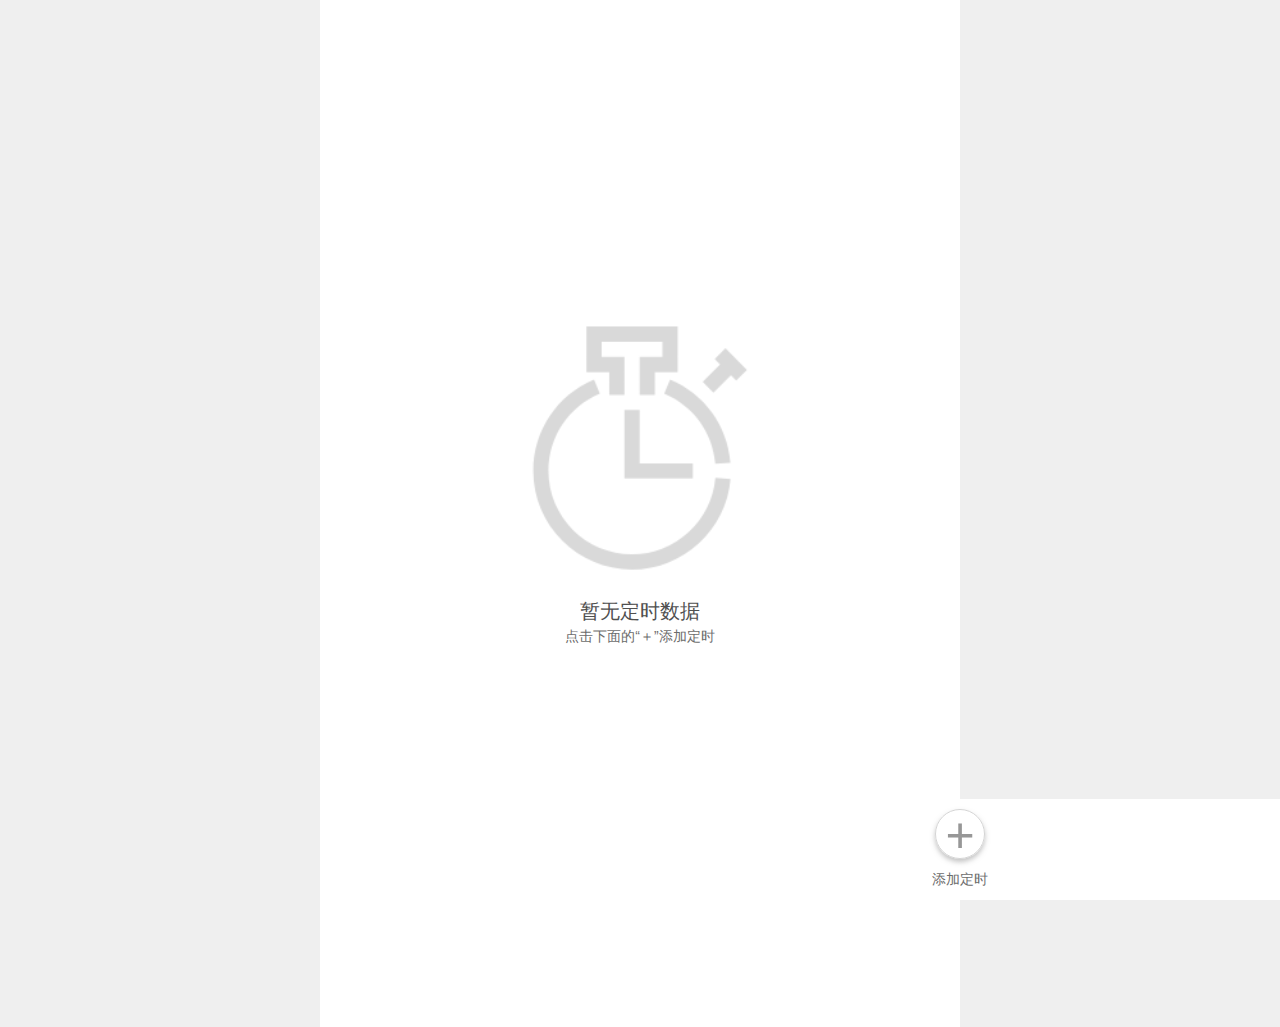
<file: settime/index.html>
<!doctype html>
<html>
<head>
  <meta charset="UTF-8">
  <meta name="viewport" content="width=device-width, initial-scale=1.0, minimum-scale=1.0 , maximum-scale=1.0, user-scalable=0">
  <meta name="format-detection" content="telephone=no">
  <link type="text/css" rel="stylesheet" href="./style/style2.css">
  <link type="text/css" rel="stylesheet" href="./style/mobiscroll.2.13.2.css"/>
  <script src="https://code.jquery.com/jquery-3.2.1.min.js"></script>
  <script type="text/javascript" src="./mobiscroll.2.13.2.js"></script>
  <title>时间设置</title>
</head>
<body>
  <!--关机状态-->
  <section id="page1" style="display:block">
    <div id="taskS"></div>
    <div class="timetext" id="no_task"><img style="width:40%; display:block; margin:auto; margin-bottom:20px" src="images/no_time.png"><p style="font-size: 20px; color: #505050">暂无定时数据<p><span>点击下面的“＋”添加定时</span></div>
    <div class="ht60"></div>
    <footer>
    	<!-- <button onClick="tianjia()" style="width:86%; border-radius: 50%">+</button> -->
      <button class="add_btn" onClick="tianjia()">+</button>
      <p>添加定时</p>
    </footer>
  </section>
  <!---->
  <section id="page2" style="display:none">
    <div class="timebox">
      <h3>时间设置</h3>
      <div class="tim_sz">
        <input type="text" value="11:11" name="appTime" id="appTime" class="time" disabled="value" />
      </div>
    </div>
    <div class="timebox">
      <h3 onClick="cfsz()">重复 <p id="week_type">每天</p><em></em></h3>
    </div>
    <div class="timebox">
      <h3 onClick="mcsz()">操作<p id="renwuName">新任务</p><em></em></h3>
    </div>
    <div class="ht60"></div>
    <footer>
    	<!-- <button onClick="fanhui1()">取消</button> -->
    	<button onClick="save_all_make()">保存</button>
    </footer>
  </section>
  <section id="page3" style="display:none">
    <div class="timebox">
      <h3>重复 <div class="btn off" id="time1"><span></span></div></h3>
      <div class="timing_con" id="time_con1">
        <em class="text">执行一次</em>
      </div>
      <ul class="radio_box" style="display:none" id="time_con2">
        <li>
          <input id="radio_1" class="radio" name="radio" type="radio" >
          <label for="radio_1" class="trigger">每天<i></i></label> 
        </li> 
        <li>
          <input id="radio_2" class="radio" name="radio" type="radio" >
          <label for="radio_2" class="trigger">工作日<i></i></label> 
        </li> 
        <li>
          <input id="radio_3" class="radio" name="radio" type="radio">
          <label for="radio_3" class="trigger">自定义<i></i></label> 
        </li> 
      </ul>
      <ul class="radio_box hi_de" style="display:none" id="time_con3">
        <li>
          <input id="radio_mr_1" class="radio" name="radio_mr" type="checkbox" >
          <label for="radio_mr_1" class="trigger">周一<i></i></label> 
        </li> 
        <li>
          <input id="radio_mr_2" class="radio" name="radio_mr" type="checkbox" >
          <label for="radio_mr_2" class="trigger">周二<i></i></label> 
        </li> 
        <li>
          <input id="radio_mr_3" class="radio" name="radio_mr" type="checkbox">
          <label for="radio_mr_3" class="trigger">周三<i></i></label> 
        </li> 
        <li>
          <input id="radio_mr_4" class="radio" name="radio_mr" type="checkbox">
          <label for="radio_mr_4" class="trigger">周四<i></i></label> 
        </li> 
        <li>
          <input id="radio_mr_5" class="radio" name="radio_mr" type="checkbox">
          <label for="radio_mr_5" class="trigger">周五<i></i></label> 
        </li> 
        <li>
          <input id="radio_mr_6" class="radio" name="radio_mr" type="checkbox">
          <label for="radio_mr_6" class="trigger">周六<i></i></label> 
        </li> 
        <li>
          <input id="radio_mr_7" class="radio" name="radio_mr" type="checkbox">
          <label for="radio_mr_7" class="trigger">周日<i></i></label> 
        </li> 
      </ul>
    </div>
    <div class="ht60"></div>
    <footer>
      <button onClick="fanhui2()">返回</button>
      <button onClick="save_week()">确定</button>
    </footer>
  </section>
  <section id="page4" style="display:none">
  	<div class="timebox">
      <ul class="radio_box">
        <li>
          <input id="radio_ts_1" class="radio" name="radio_ts" type="radio" >
          <label for="radio_ts_1" class="trigger">均通知<i></i></label> 
        </li> 
        <li>
          <input id="radio_ts_2" class="radio" name="radio_ts" type="radio" >
          <label for="radio_ts_2" class="trigger">仅执行失败通知<i></i></label> 
        </li> 
        <li>
          <input id="radio_ts_3" class="radio" name="radio_ts" type="radio">
          <label for="radio_ts_3" class="trigger">不通知<i></i></label> 
        </li> 
      </ul>
    </div>
    <div class="ht60"></div>
    <footer>
      <button onClick="fanhui3()">返回</button>
      <button >确定</button>
    </footer>
  </section>

  <section id="page5" style="display:none">
  	<div class="timebox">
      <h3 style="display:none;"><input type="text" id="inpt_renwu" class="inp" value="插座开启"> <a class="del">删除</a></h3>  
      <ul class="radio_box"  id="renwu_list">
        <li>
          <input id="renwu_1" class="radio" name="radio" type="radio" >
          <label for="renwu_1" class="trigger">一键开启<i></i></label> 
        </li> 
        <li>
          <input id="renwu_2" class="radio" name="radio" type="radio" >
          <label for="renwu_2" class="trigger">一键关闭<i></i></label> 
        </li> 
      </ul>
    </div>
    <div class="ht60"></div>
    <footer>
      <button onClick="fanhui4()">返回</button>
      <button onClick="save_renwu()">确定</button>
    </footer>
  </section>
  <div class="mask" style="display:none"></div>
  <div style="display:none">
    <input type="hidden" id="week_str"  value="_*_*_*_*"/>
    <input type="hidden" id="task_sid"  value=""/>
  </div>
</body>
</html>
<script>
  var streas_arr=[];
  var feedid;
  var addOrUpdate=true;
//添加定时
  function addTask(){
    var appTime_dingshi=$("#appTime").val();//定时时间
    var arr_t=appTime_dingshi.split(':');
    var express_str=parseInt(arr_t[1])+"_"+parseInt(arr_t[0])+$("#week_str").val();
    var  app_time = getFormatedTime(); //定时时间
    console.log("app_time:"+app_time);
    var timed_task = {};
    timed_task.app_time = app_time;
    timed_task.task_name = $("#renwuName").text();
    timed_task.task_time_express =express_str;
    console.log("addTask feed_id: 145147038730805692");
    timed_task.task_express = [{"feed_id": feedid,
    "stream":streas_arr}];
    timed_task.task_type ='1';
    timed_task = { "timed_task": JSON.stringify(timed_task) };
    console.log("timed_task---->");
    console.log(timed_task);
    console.log("timed_task----<");
    getAlltask();
    fanhui1();
  }
//通过feedid  获取全部定时
  function getAlltask(){
    var str_stask="";
    console.log("getAlltask feedid: "+feedid);
    var feed_ids = { feed_ids: "[" + feedid + "]" };
    $("#taskS").empty();
    $("#taskS").append(str_stask);
    $("#no_task").hide();
  };
//修改定时
//删除定时
  function deleteTask(bg,task) {
    var commnd = { "task_ids": "["+task+"]" };
  }
//启用停用
function to_or_stop(num,task,callback){
  var parmm;
  if(num=="on"){
    parmm= {"task_ids":"["+task+"]" , "control":1};
  }else  if(num=="off"){
    parmm= {"task_ids":"["+task+"]" , "control":0};
  }
  
  JDSMART.util.post("service/controlTimedTask", parmm,callback);
}
//获取当前时间
function getFormatedTime() {
  return new Date().Format("yyyy-MM-dd hh:mm");
}

//判断定时类型

//解析定时类型
  function get_expreee(typ){
    var s = typ.trim().split('_');
    var t = new Object();
    t.minute = s[0] < 10 ? '0' + s[0] : s[0];
    t.hour = s[1] < 10 ? '0' + s[1] : s[1];
    t.day = s[2];
    t.april = s[3];
    t.week = s[4];
    t.year = s[5];
    t.type = null;
    if (t.day == '*' && t.april == '*' && t.week == '*' && t.year == '*') {
    t.type = 4;
    //return t;//4 每天
    } else if (t.april == '*' && t.week == '*' && t.year == '*') {
      t.type = 3;
    //return t;//3;//每月 几号
    } else if (t.day == '*' && t.april == '*' && t.year == '*') {
      t.type = 2;
    } else {
      t.type = 1;
    }
    return t;
  }
//时间格式化
Date.prototype.Format = function (fmt) { //author: meizz
  var o = {
    "M+": this.getMonth() + 1, //月份
    "d+": this.getDate(), //日
    "h+": this.getHours(), //小时
    "m+": this.getMinutes(), //分
    "s+": this.getSeconds(), //秒
    "q+": Math.floor((this.getMonth() + 3) / 3), //季度
    "S": this.getMilliseconds() //毫秒
  };
  if (/(y+)/.test(fmt)) fmt = fmt.replace(RegExp.$1, (this.getFullYear() + "").substr(4 - RegExp.$1.length));
  for (var k in o)
  if (new RegExp("(" + k + ")").test(fmt)) fmt = fmt.replace(RegExp.$1, (RegExp.$1.length == 1) ? (o[k]) : (("00" + o[k]).substr(("" + o[k]).length)));
  return fmt;
}
/*
$(".btn").on("click",function(e){
	if($(this).attr("class").indexOf("on") >= 0){
	   alert($(this).attr("name"));
		$(this).attr("class","btn off");
	}
	else{
	     alert($(this).attr("name"));
		$(this).attr("class","btn on");
	}
});
*/
//启用停用开关按钮
function onclc(bg,task){
 if($(bg).attr("class").indexOf("on") >= 0){
   to_or_stop("off",task,function(suc){
    $(bg).attr("class","btn off");
  });
 }
 else{
   to_or_stop("on",task,function(suc){
     $(bg).attr("class","btn on");
   });
 }
}

//初始化任务设置
  function initShow(){
    addOrUpdate=true;
    var ddaa=new Date();
    var hs= ddaa.getHours();
    var ms= ddaa.getMinutes();
    if( parseInt(ms)<10){
      ms="0"+ms;
    }
    if( parseInt(hs)<10){
      hs="0"+hs;
    }
    $("#appTime").val(hs+":"+ms);
    $('#appTime').mobiscroll().time({
      theme: 'android-ics light', //皮肤样式
      display: 'inline', //显示方式 Inline
      mode: 'scroller', //日期选择模式
      lang: 'zh',
      //  defaultValue: new Date(new Date().setHours(00, 02, 00, 0)),
      minDate: new Date(new Date().setHours(00, 00, 0, 0)),
      maxDate: new Date(new Date().setHours(23, 59, 0, 0)),
      setText: '', //确认按钮名称
      cancelText: '',//取消按钮名籍我
      showLabel:"true",//
      hourText: "时",//
      minuteText:"分",//
    });
    $("#week_type").text("每天");
    $("#week_str").text("_*_*_*_*");
    $("#renwuName").text("新任务"); 
    streas_arr=[];
  }
//修改设置
function updateShow(task){
 $("#task_sid").val(task);
 addOrUpdate=false;
 var commnd = { "task_ids": "["+task+"]" };
 JDSMART.util.post("service/getTimedTaskByTaskIds", commnd, function(suc){
   var pasd=suc.result[0];
   var ted=get_expreee(pasd.task_time_express);
   var ted_str="";
   if(ted.type==1){
     ted_str="执行一次";
   }else if(ted.type==4){
     ted_str="每天";
   }else if(ted.type==2){
    ted_str="";
    var arr_week=ted.week.split(',');
    for(var j=0;j<arr_week.length;j++){
      if(arr_week[j]==1){
       ted_str=ted_str+"周一 ";
     }else if(arr_week[j]==2){
      ted_str=ted_str+"周二 ";
    }else if(arr_week[j]==3){
      ted_str=ted_str+"周三 ";
    }else if(arr_week[j]==4){
      ted_str=ted_str+"周四 ";
    }else if(arr_week[j]==5){
      ted_str=ted_str+"周五 ";
    }else if(arr_week[j]==6){
      ted_str=ted_str+"周六 ";
    }else if(arr_week[j]==7){
      ted_str=ted_str+"周日 ";
    }
  }
}
$("#week_type").text(ted_str);
$("#appTime").val(ted.hour+":"+ted.minute);

$('#appTime').mobiscroll().time({
  theme: 'android-ics light', //皮肤样式
  display: 'inline', //显示方式 Inline
  mode: 'scroller', //日期选择模式
  lang: 'zh',
//  defaultValue: new Date(new Date().setHours(00, 02, 00, 0)),
  minDate: new Date(new Date().setHours(00, 00, 0, 0)),
  maxDate: new Date(new Date().setHours(23, 59, 0, 0)),
  setText: '', //确认按钮名称
  cancelText: '',//取消按钮名籍我
  showLabel:"true",//
  hourText: "时",//
  minuteText:"分",//
});
$("#week_str").text("_"+ted.day+"_"+ted.april+"_"+ted.week+"_"+ted.year);
$("#renwuName").text(pasd.task_name); 
streas_arr=[{"stream_id":"work","stream_value":pasd.task_express[0].stream[0].work}];
$("#page1").hide();
$("#page2").show();
});
}
//
function tianjia(){
	$("#page1").hide();
	$("#page2").show();
	initShow();
}	

function fanhui1(){
	$("#page2").hide();
	$("#page1").show();
}	
function fanhui2(){
	$("#page3").hide();
	$("#page2").show();
}	
function fanhui3(){
	$("#page4").hide();
	$("#page2").show();
}
function fanhui4(){
	$("#page5").hide();
	$("#page2").show();
}	

function cfsz(){
	$("#page2").hide();
	$("#page3").show();
	week_xs();
}	
function mcsz(){
  task_xs();
  $("#page2").hide();
  $("#page5").show();
}	
function tzsz(){
	$("#page2").hide();
	$("#page4").show();
}	


//
var flag = true;
$("#time1").on('click',function(){
  if($(this).attr("class").indexOf("on") >= 0){
    $(this).attr("class","btn off"); 
    colse_week();		  
  }else{
    $(this).attr("class","btn on");
  }
  var flag_1 = true;
  if(flag_1){
   $("#time_con1,#time_con2").slideToggle();
   flag_1 = false;
   setTimeout(function(){flag_1 = true;
   }, 500);
 }
});
//

$("#radio_3").on('click',function(){
 if($("#time_con3").attr("class").indexOf("hi_de") >= 0){
   if(flag){
     $("#time_con3").slideToggle();
     flag = false;
     setTimeout(function(){flag = true;
     }, 500);
   }
   $("#time_con3").attr("class","radio_box sh_ow");   
 }else{
  if(flag){
   $("#time_con3").slideToggle();
   flag = false;
   setTimeout(function(){flag = true;
   }, 500);
 }
 $("#time_con3").attr("class","radio_box hi_de");

}
});


$("#radio_2").on('click',function(){
 colse_week();
});

$("#radio_1").on('click',function(){
 colse_week();
});
$("#time_kg").on('click',function(){
 if(flag){
   $("#time_kgcon").slideToggle();
   flag = false;
   setTimeout(function(){flag = true;
   }, 500);
 }
})
//
//
$("#time_01").on("click",function(e){
	if($(this).attr("class").indexOf("on") >= 0){
		$("#time_t_01").attr("class","");
	}
	else{
		$("#time_t_01").attr("class","c999");
	}
});
//
$("#time_02").on("click",function(e){
	if($(this).attr("class").indexOf("on") >= 0){
		$("#time_t_02").attr("class","");
	}
	else{
		$("#time_t_02").attr("class","c999");
	}
});

//关闭星期
function colse_week(){
  if($("#time_con3").attr("class").indexOf("sh_ow") >= 0){
    if(flag){
     $("#time_con3").slideToggle();
     flag = false;
     setTimeout(function(){flag = true;
     }, 500);
   }
   $("#time_con3").attr("class","radio_box hi_de");
 } 
}
//重复出事话
function week_xs(){
    //获取 type
    var type_w=$("#week_type").text();

    if(type_w=="每天"){
	   //应显示
     $(".radio").removeAttr("checked");
     $("#time1").attr("class","btn on"); 
     $("#time_con1").hide();
     $("#time_con2").show();
     $("#time_con3").attr("class","radio_box hi_de");
	    //$("#time_con3").attr("class","radio_box sh_ow"); 
     $("#radio_1").attr("checked","checked");
     $("#time_con3").hide(); 
   }else if(type_w=="执行一次"){
    $(".radio").removeAttr("checked");
    $("#time1").attr("class","btn off"); 
    $("#time_con1").show();
    $("#time_con2").hide();
    $("#time_con3").attr("class","radio_box hi_de");
    $("#time_con3").hide(); 

  }else if(type_w=="工作日"){
    $(".radio").removeAttr("checked");
    $("#time1").attr("class","btn on"); 
    $("#time_con1").hide();
    $("#time_con2").show();
    $("#time_con3").attr("class","radio_box hi_de");
    //$("#time_con3").attr("class","radio_box sh_ow"); 
    $("#radio_2").attr("checked","checked");
    $("#time_con3").hide(); 
  }else{
    $(".radio").removeAttr("checked");
    $("#time1").attr("class","btn on"); 
    $("#time_con1").hide();
    $("#time_con2").show();
    $("#time_con3").attr("class","radio_box sh_ow"); 
    $("#radio_3").attr("checked","checked");
    var taaa=type_w.split(' ');
    for(var i=0;i<taaa.length;i++){
      if(taaa[i]=="周一"){
       $("#radio_mr_1").attr("checked","checked");
     }else if(taaa[i]=="周二"){
       $("#radio_mr_2").attr("checked","checked");
     }else if(taaa[i]=="周三"){
      $("#radio_mr_3").attr("checked","checked");
    }else if(taaa[i]=="周四"){
      $("#radio_mr_4").attr("checked","checked");
    }else if(taaa[i]=="周五"){
      $("#radio_mr_5").attr("checked","checked");
    }else if(taaa[i]=="周六"){
      $("#radio_mr_6").attr("checked","checked");
    }else if(taaa[i]=="周日"){
      $("#radio_mr_7").attr("checked","checked");
    }
  }
  $("#time_con3").show(); 
}
	//根据type显示不同的显示
}

//操作初始化
function task_xs(){
  var ta_dd=$("#renwuName").text();
  if(ta_dd=="一键开启"){
    $(".radio").removeAttr("checked");
    $("#renwu_1").attr("checked","checked");
  }else if(ta_dd=="一键关闭"){
   $(".radio").removeAttr("checked");
   $("#renwu_2").attr("checked","checked");
 }else{
  $(".radio").removeAttr("checked");
}
}

//保存执行方式
function save_week(){
  if($("#time1").attr("class").indexOf("on") >= 0){
   var radio_id=$('#time_con2 input:radio[name="radio"]:checked').attr("id");
   if(radio_id=="radio_1"){
    $("#week_str").val("_*_*_*_*");
    $("#week_type").text("每天");
		  //每天
		}else if(radio_id=="radio_2"){
		  //工作日
     $("#week_type").text("工作日");
     $("#week_str").val("_*_*_1,2,3,4,5_*");
   }else if(radio_id=="radio_3"){
     var  radio_mr_str=[];
     var   radio_mr_arr=[];
     $('#time_con3 input:checkbox[name="radio_mr"]:checked').each(function(){
       var radio_id_mr=$(this).attr("id");
       if(radio_id_mr=="radio_mr_1"){
        radio_mr_str.push(1);
      }else if(radio_id_mr=="radio_mr_2"){
        radio_mr_str.push(2);
      }else if(radio_id_mr=="radio_mr_3"){
        radio_mr_str.push(3);
      }else if(radio_id_mr=="radio_mr_4"){
        radio_mr_str.push(4);
      }else if(radio_id_mr=="radio_mr_5"){
        radio_mr_str.push(5);
      }else if(radio_id_mr=="radio_mr_6"){
        radio_mr_str.push(6);
      }else if(radio_id_mr=="radio_mr_7"){
        radio_mr_str.push(7);
      }
    });
     if(radio_mr_str.length>0){
      radio_mr_str = radio_mr_str.sort(function(a,b){return a-b;});
      for(var i=0;i<radio_mr_str.length;i++){
       if(radio_mr_str[i]==1){
         radio_mr_arr.push("周一");
       }else if(radio_mr_str[i]==2){
         radio_mr_arr.push("周二");
       } if(radio_mr_str[i]==3){
         radio_mr_arr.push("周三");
       } if(radio_mr_str[i]==4){
         radio_mr_arr.push("周四");
       } if(radio_mr_str[i]==5){
         radio_mr_arr.push("周五");
       } if(radio_mr_str[i]==6){
         radio_mr_arr.push("周六");
       } if(radio_mr_str[i]==7){
         radio_mr_arr.push("周日");
       }
     }
     $("#week_str").val("_*_*_"+radio_mr_str.join(',')+"_*");
     if($("#week_str").val()=="_*_*_1,2,3,4,5,6,7_*"){
       $("#week_type").text("每天");
       $("#week_str").val("_*_*_*_*");
     }else if($("#week_str").val()=="_*_*_1,2,3,4,5_*"){
       $("#week_type").text("工作日");
     }else{
       $("#week_type").text(radio_mr_arr.join(' '));
     }
   }else{
     alert("请选择星期");
     return ;
   }

 }
}else{
	//执行一次
	var new_time=new Date();
	$("#week_str").val("_"+new_time.getDate()+"_"+(new_time.getMonth()+1)+"_*_"+new_time.getFullYear());
  $("#week_type").text("执行一次");
}
$("#page3").hide();
$("#page2").show();
}

$('#renwu_list input:radio[name="radio"]').on("click",function(){
  var rwId=$(this).attr("id");
  if(rwId=="renwu_1"){
    $("#inpt_renwu").val("一键开启");
  }else if(rwId=="renwu_2"){
    $("#inpt_renwu").val("一键关闭");
  }
});

//保存任务
function save_renwu(){

 var renwu_id=$('#renwu_list input:radio[name="radio"]:checked').attr("id");
 if(renwu_id=="renwu_1"){
  streas_arr=[{"stream_id":"work","stream_value":"1"}];

}else if(renwu_id=="renwu_2"){
 streas_arr=[{"stream_id":"work","stream_value":"0"}];
 
}
$("#renwuName").text($("#inpt_renwu").val());

$("#page5").hide();
$("#page2").show();
}
//保存任务=
function save_all_make(){
  if(streas_arr.length==0){
   alert("请选择任务");
 }else{
   if(addOrUpdate){
     addTask();
   }else{
    modifyTask();
  }
}
}
//更新
function modifyTask(){
      var  appTime_dingshi=$("#appTime").val();//定时时间
      var arr_t=appTime_dingshi.split(':');
      var express_str=parseInt(arr_t[1])+"_"+parseInt(arr_t[0])+$("#week_str").val();
      var cmd = {
        "timed_task": {
          "app_time": getFormatedTime(),
          "task_id":$("#task_sid").val(),
          "task_name": $("#renwuName").text(),
          "task_time_express": express_str,
          "task_express": [
          {
            "feed_id": feedid,
            "stream": streas_arr
          }
          ],
          "task_type": 1
        }
      }
      JDSMART.util.post("service/modifyTimedTask", cmd, function (res) {
        getAlltask();
        fanhui1();
      });
    };

    function getQry(key) {
    var search = location.search.slice(1); //得到get方式提交的查询字符串 
    var arr = search.split("&");
    for (var i = 0; i < arr.length; i++) {
      var ar = arr[i].split("=");
      if (ar[0] == key) {
        return ar[1];
      }
    }
  }
</script>
</file>
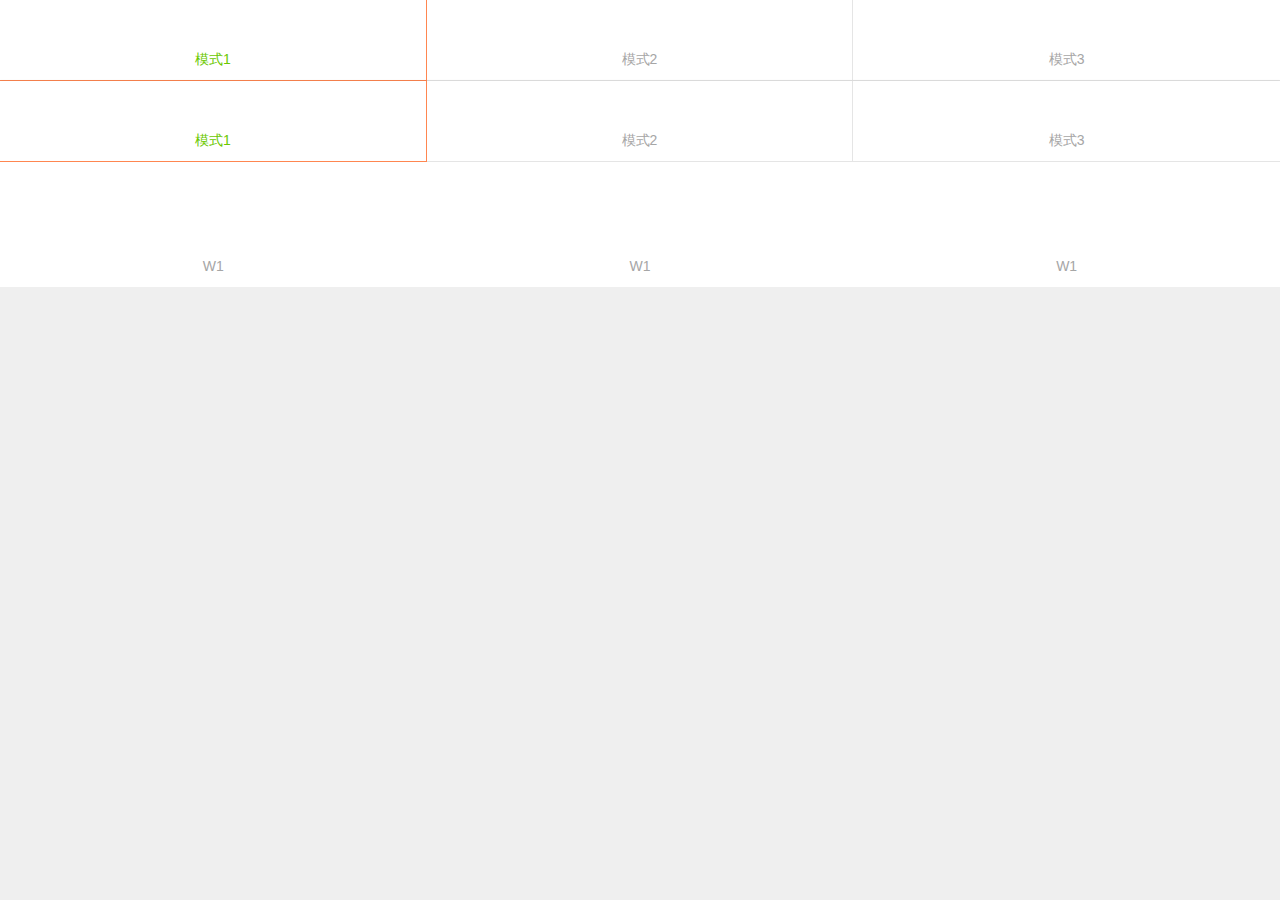
<file: swiper/index.html>
<!DOCTYPE html>
<html>
<head>
	<meta charset="utf-8">
	<meta http-equiv="X-UA-Compatible" content="IE=edge">
    <meta name="viewport" content="width=device-width, initial-scale=1">
	<title>swiper</title>
	<link rel="stylesheet" type="text/css" href="style/swiper-3.4.2.min.css">
	<link rel="stylesheet" href="style/components.css">
	<link rel="stylesheet" type="text/css" href="style/main.css">
	<script src="https://code.jquery.com/jquery-3.2.1.min.js"></script>
	<script src="js/swiper-3.4.2.jquery.min.js"></script>
</head>
<body>
<div class="grid-item-wrap"></div>
	<div class="grid-item-wrap"></div>
	<div class="swiper-container">
	  <div class="swiper-wrapper panel-body ui_wrap flex-left">
	    <div class="swiper-slide" data-value="1">
			<div class="mode_inner">
				<span class="iconfont">&#xe67a;</span>
				<span class="device_name">W1</span>
			</div>
	    </div>
	    <div class="swiper-slide" data-value="2">
			<div class="mode_inner">
				<span class="iconfont">&#xe67a;</span>
				<span class="device_name">W1</span>
			</div>
	    </div>
	    <div class="swiper-slide" data-value="3">
			<div class="mode_inner">
				<span class="iconfont">&#xe67a;</span>
				<span class="device_name">W1</span>
			</div>
	    </div>
	    <div class="swiper-slide" data-value="4">
			<div class="mode_inner">
				<span class="iconfont">&#xe67a;</span>
				<span class="device_name">W1</span>
			</div>
	    </div>
	    <div class="swiper-slide" data-value="5">
			<div class="mode_inner">
				<span class="iconfont">&#xe67a;</span>
				<span class="device_name">W1</span>
			</div>
	    </div>
	    <div class="swiper-slide" data-value="6">
			<div class="mode_inner">
				<span class="iconfont">&#xe67a;</span>
				<span class="device_name">W1</span>
			</div>
	    </div>
	  </div>
	</div>
	<script src="sdk.js"></script>
	<script src="main.js"></script>
</body>
</html>
</file>
<file: settime/style/style2.css>
@charset "UTF-8";
/* CSS Document */
html{-webkit-text-size-adjust:100%; -ms-text-size-adjust:100%; height:100%;}
*{-webkit-tap-highlight-color:transparent;outline:0;}
body,h1,h2,h3,h4,h5,h6,hr,p,blockquote,dl,dt,dd,ul,ol,li,pre,form,fieldset,legend,button,input,textarea,th,td{margin:0;padding:0;vertical-align:baseline}
i,em{font-style:normal}
ol,ul,li{list-style:none; margin:0; padding:0}
input,select,button,h1,h2,h3,h4,h5,h6{font-size:100%;font-family:inherit}
body{margin:0 auto; min-width:320px; max-width:640px; background:#efefef;font-size:14px;font-family:-apple-system,BlinkMacSystemFont,Segoe UI,Roboto,Oxygen,Ubuntu,Cantarell,Fira Sans,Droid Sans,Hiragino Sans GB,Microsoft Yahei,\\5FAE\8F6F\96C5\9ED1,Arial,Helvetica,STHeiti,sans-serif, Arial;line-height:1.5;color:#333;-webkit-text-size-adjust:100% !important;-webkit-user-select:none;user-select:none;}
img{ width:100%; height:auto;border:none; interpolation-mode: bicubic;border:0;vertical-align:top}
.txt-center{ text-align:center;}
.txt-justify{ text-align:justify; text-justify:inter-ideograph;}
a,button,input,i{-webkit-tap-highlight-color:rgba(0,0,0,0); -moz-tap-highlight-color:rgba(0,0,0,0); -ms-tap-highlight-color:rgba(0,0,0,0);tap-highlight-color:rgba(0,0,0,0); padding:0; margin:0} 
article,aside,details,figcaption,figure,footer,header,hgroup,menu,nav,section,div,p,ul,dl,dt,dd{display:block;padding:0px; margin:0px auto; border:none;}
p {
	color: #6c6c6c;
}
.ht40{ height:40px;}
.ht45{ height:45px;}
.ht50{ height:50px;}
.ht60{ height:60px;}
.ht80{ height:80px;}
.mit10{ margin-top:10px;}
.line_tb{border-top:#eaeaea 1px solid; border-bottom:#eaeaea 1px solid;}
.line_b{ border-bottom:#eaeaea 1px solid;}
.line_t{ border-top:#eaeaea 1px solid;}
.blue{ color:#00bfff}
.timebox{ margin:2%; border:#eaeaea 1px solid; overflow:hidden; border-radius:5px; position:relative; background:#fff;}
.timebox h3{ padding:4% 5%; position:relative; font-size:14px;}
.timebox h3 em{ width:12px; height:12px; display:block; overflow:hidden; text-indent:-9999px; position:absolute; top:50%; right:14px; margin-top:-6px; border-top:#9b9b9b 2px solid;border-left:#9b9b9b 2px solid; transform: rotate(135deg); -webkit-transform: rotate(135deg); z-index:; -webkit-transition:all .3s; transition:all .3s}
.timebox h3 .dele{ width:22px; height:22px; display:block; text-indent:-9999px; position:absolute; top:50%; right:16px; margin-top:-11px; background:url(../images/deleico.png) no-repeat; background-size:100%}
.timebox h3 .del{ width:18px; height:18px; display:block; text-indent:-9999px; position:absolute; top:50%; right:16px; margin-top:-9px; background:url(../images/close.png) no-repeat; background-size:100%}
.timebox h3 p{ font-size:12px; color:#999; position:absolute; right:32px; top:50%; margin-top:-8px;}
.timebox h3 input.inp{ width:90%; border:0;}

.timebox .btn{ width:58px; height:28px; position:absolute; top:50%; right:12px; margin-top:-16px; z-index:1; border:#c8c8c8 1px solid; border-radius:20px;-webkit-transition:0.3s ease-in-out;transition:0.3s ease-in-out;}
.timebox .btn span{ display:block; position:absolute; top:8px; width:12px; height:12px; border-radius:50%; -webkit-border-radius:50%; background:#c8c8c8; cursor: pointer; left:8px; transition: all 0.4s linear; -webkit-transition: all 0.4s linear; }
.timebox .on{border:#6a98d7 1px solid;}
.timebox .on span{ left:38px; background:#6a98d7}
.timebox ul.radio_box li{ position:relative; font-size:14px; color:#999; overflow:hidden; border-top:#eaeaea 1px solid;}
.timebox ul.radio_box li .radio { display: none; }
.timebox ul.radio_box li .trigger{cursor: pointer;position: relative;width:90%; display:block;padding:4% 5%; -webkit-transition:background .15s linear;transition:background .15s linear;}
.timebox ul.radio_box li .trigger i{position: absolute;width: 24px; height: 24px;top:50%; right:15px; margin-top:-12px; background:none; background-size:cover;overflow: hidden;}
.timebox ul.radio_box li .radio:checked + .trigger { color:#333}
.timebox ul.radio_box li .radio:checked + .trigger i{background:url(../images/yeico_a.png) no-repeat; background-size:cover }

.timetext{ text-align:center; padding:50% 0;}

.timing_con{ position:relative; padding:2% 60px 4% 4%; font-size:28px; color:#6a98d7; border-top:#eaeaea 1px solid}
.timing_con .text{ font-size:16px;}
.timing_con em.c999{ color:#999}
.timing_con p{ font-size:12px; color:#999}
.delebox{ margin:2%; display:block; width:96%; border:0; padding:4%; overflow:hidden; border-radius:5px; position:relative; background:#ff6868; color:#fff;}

footer{
	width:100%; 
	background:#fff; 
	text-align:center; 
	position:fixed; 
	bottom:0; 
	padding:10px 10px; 
	z-index:9;
	box-sizing: border-box;
}
footer button{
	width: 100%;
    height: 40px;
    border: #6a98d7 1px solid;
    border-radius: 7px;
    color: #6a98d7;
    background: none;
    font-size: 14px;
    tap-highlight-color: rgba(210,229,255,.2);
    -webkit-tap-highlight-color: rgba(210,229,255,.2);
}
footer button:active{ background:rgba(210,229,255,.2)}

.tim_sz{ border-top:#eaeaea 1px solid; position:relative;}
.tim_sz input.time{ text-align:right; width:50px; border:0; background:none; position:absolute; top:-35px; right:15px; color:#999; font-size:14px; font-weight:normal;}


.timetop{ -webkit-transform:translate3d(0,0,0);transform:translate3d(0,0,0);-webkit-animation:dowtop .5s 1; animation:dowtop .5s 1; z-index:999;}
.timedow{-webkit-transform:translate3d(0,200%,0);transform:translate3d(0,200%,0);-webkit-animation:topdow .5s 1; animation:topdow .5s 1; z-index:999;}

.abs{position:absolute; top:0}
.left-anim{ -webkit-transform:translate3d(-100%,0,0);transform:translate3d(-100%,0,0);-webkit-animation:left-anim .5s 1; animation:left-anim .5s 1; z-index:999;}
.left-anim-con{ display:block; -webkit-transform:translate3d(0,0,0);transform:translate3d(0,0,0);-webkit-animation:left-anim-con .5s 1; animation:left-anim-con .5s 1; }
.right-anim{ -webkit-transform:translate3d(100%,0,0);transform:translate3d(100%,0,0);-webkit-animation:right-anim .5s 1; animation:right-anim .5s 1; z-index:999;}
.right-anim-con{ display:block; -webkit-transform:translate3d(0,0,0);transform:translate3d(0,0,0);-webkit-animation:right-anim-con .5s 1; animation:right-anim-con .5s 1; }


@-webkit-keyframes dowtop{
	0%{ -webkit-transform:translate3d(0,120%,0);}
	100%{ -webkit-transform:translate3d(0,0,0);}
	}
@keyframes dowtop{
	0%{ transform:translate3d(0,120%,0);}
	100%{ transform:translate3d(0,0,0);}
	}
@-webkit-keyframes topdow{
	0%{ opacity:1;-webkit-transform:translate3d(0,0,0);}
	100%{ opacity:0;-webkit-transform:translate3d(0,120%,0);}
	}
@keyframes topdow{
	0%{ opacity:1;transform:translate3d(0,0,0);}
	100%{ opacity:0;transform:translate3d(0,120%,0);}
	}
	
	
@-webkit-keyframes left-anim{
	0%{ -webkit-transform:translate3d(0,0,0);}
	100%{ -webkit-transform:translate3d(-100%,0,0);}
	}
@keyframes left-anim{
	0%{ transform:translate3d(0,0,0);}
	100%{ transform:translate3d(-100%,0,0);}
	}
@-webkit-keyframes left-anim-con{
	0%{ -webkit-transform:translate3d(100%,0,0);}
	100%{ -webkit-transform:translate3d(0,0,0);}
	}
@keyframes left-anim-con{
	0%{ transform:translate3d(100%,0,0);}
	100%{ transform:translate3d(0,0,0);}
	}
	
@-webkit-keyframes right-anim{
	0%{ opacity:1;-webkit-transform:translate3d(0,0,0);}
	100%{ opacity:0;-webkit-transform:translate3d(100%,0,0);}
	}
@keyframes right-anim{
	0%{ transform:translate3d(0,0,0);}
	100%{transform:translate3d(100%,0,0);}
	}
@-webkit-keyframes right-anim-con{
	0%{ -webkit-transform:translate3d(-100%,0,0);}
	100%{-webkit-transform:translate3d(0,0,0);}
	}
@keyframes right-anim-con{
	0%{ transform:translate3d(-100%,0,0);}
	100%{transform:translate3d(0,0,0);}
	}


@media (max-width:320px){
.timbox input.time{ top:-32px;}
.timbox em{ top:-34px;}
.sclist dl{ min-height:90px;}
.sclist dl dt{ width:70px; height:70px;}
.sclist dl dt img{ width:70px; height:70px;}
.sclist dl dd{ padding:18px 50px 0 90px; font-size:12px;}
.sclist dl dd h4{ font-size:14px;}
.navcon{ margin-top:66px;}
.head em{ width:50px; height:50px;}


	}
@media (max-width:375px){}
@media  (max-width:340px){}
@media (max-height:480px){}

@media (max-width:640px){
section,header{ width:100%; }
.footbut,.abs{ width:100%}
}
footer .add_btn{
	border-radius: 50%;
	width: 50px;
	height: 50px;
	border: 1px solid #d5d5d5;
	font-size: 50px;
	color: #979797;
	line-height: 50px;
	font-weight: 300;
	margin-bottom: 10px;
	/*font-family: serif;*/
	box-shadow: rgba(137,137,137,.5) 0 3px 5px 0;
}
#page1{
	background: #fff;
}
</file>
<file: settime/style/mobiscroll.2.13.2.css>
.mbsc-ic:before {
    font-family: 'icons_mobiscroll';
    speak: none;
    font-style: normal;
    font-weight: normal;
    font-variant: normal;
    text-transform: none;
    -webkit-font-smoothing: antialiased;
    -moz-osx-font-smoothing: grayscale;
}

/* Icons */
.mbsc-ic-checkmark:before { content: "\f100"; }
.mbsc-ic-close:before { content: "\f101"; }
.mbsc-ic-loop2:before { content: "\f102"; }
.mbsc-ic-minus:before { content: "\f103"; }
.mbsc-ic-plus:before { content: "\f104"; }



.dw, 
.dwo {
    -webkit-tap-highlight-color: rgba(0, 0, 0, 0); 
}
.dw {
    max-width: 98%;
    position: absolute;
    top: 0;
    left: 0;
    z-index: 2;
    font-size: 12px;
    text-shadow: none;
    -webkit-user-select: none;
    -moz-user-select: none;
    -ms-user-select: none;
    -ms-touch-action: none;
    user-select: none; background:#fff;
    /*touch-action: none;*/ /* Kills native scroll in Chrome >=35 */
}
.dw:focus {
    /*outline-color: transparent;*/
    outline: none;
}
.dw-rtl {
    direction: rtl;
}
/* Box sizing */
.dw,
.dwbc {
    -webkit-box-sizing: border-box;
    -moz-box-sizing: border-box;
    box-sizing: border-box;
}
.dwwr {
    min-width: 270px;
    zoom: 1;
    overflow: hidden;
    text-align: center;
    font-family: arial, verdana, sans-serif;
}
/* Modal overlay */
.dw-persp, 
.dwo {
    width: 100%;
    height: 100%;
    position:fixed;
    top: 0;
    left: 0;
}
.dw-persp {
    z-index: 99998;
}
.dwo {
    z-index: 1;
    background: #000;
    background: rgba(0,0,0,.7);
    filter: Alpha(Opacity=70);
}
/* Liquid mode */
.dw-liq .dw {
    max-width: 100%;
}
/* Top/Bottom mode */
.dw-top .dw, 
.dw-bottom .dw {
    width: 100%;
    max-width: 100%;
}
/* Inline mode */
.dw-inline .dw {
    position: static;
    display: inline-block;
    width: 100%;
}
.dw-inline.dw-liq .dw-persp .dw {
    display: block;
}
.dw-inline .dw-persp {
    position: static;
}
/* Bubble mode */
.dw-bubble .dw {
    margin: 20px 0;
}
.dw-bubble .dw-arrw {
    position: absolute;
    left: 0;
    width: 100%;
}
.dw-bubble-top .dw-arrw {
    bottom: -36px;
}
.dw-bubble-bottom .dw-arrw {
    top: -36px;
}
.dw-bubble .dw-arrw-i {
    margin: 0 30px;
    position: relative;
    height: 36px;
}
.dw-bubble .dw-arr {
    display: block;
}
.dw-arr {
    display: none;
    position: absolute;
    left: 0;
    width: 0;
    height: 0;
    border-width: 18px 18px;
    border-style: solid;
    margin-left: -18px;
}
.dw-bubble-bottom .dw-arr {
    top: 0;
}
.dw-bubble-top .dw-arr {
    bottom: 0;
}
.dw-hidden {
    width: 0;
    height: 0;
    margin: 0;
    padding: 0;
    border: 0;
    overflow: hidden;
}
/* Buttons */
.dwb {
    overflow: hidden;
    display: block;
    text-decoration: none;
    white-space: nowrap;
    text-overflow: ellipsis;
    vertical-align: top;
}
.dwb-e {
    cursor: pointer;
}
.dwb-d {
    cursor: default;
}
/* Button container */
.dwbc {
    display: table;
    width: 100%;
    text-align: center;
}
/* Button wrapper */
.dwbw  {
    vertical-align: top;
    display: table-cell;
    position: relative;
    z-index: 5;
}


/* Default theme */
.mbsc-mobiscroll .dwwr {
    min-width: 220px;
    background: #f7f7f7;
    color: #454545;
    font-size: 16px;
}
.mbsc-mobiscroll .dwv {
    padding-top: .6666em;
    color: #4eccc4;
    font-size: .75em;
    text-transform: uppercase;
    line-height: 2em;
}
.mbsc-mobiscroll .dwbc {
    display: block;
    overflow: hidden;
    text-align: right;
    padding: 0 .5em .5em .5em;
}
.mbsc-mobiscroll .dwbw {
    display: block;
    float: right;
}
.mbsc-mobiscroll .dw-rtl .dwbw {
    float: left;
}
.mbsc-mobiscroll .dwb {
    height: 2.5em;
    line-height: 2.5em;
    padding: 0 1em;
    color: #4eccc4;
    text-transform: uppercase;
}
.mbsc-mobiscroll .dwb-a {
    background: rgba(78,204,196,.3);
}
.mbsc-mobiscroll .dw-bubble-bottom .dw-arr {
    border-color: transparent transparent #f7f7f7 transparent;
}
.mbsc-mobiscroll .dw-bubble-top .dw-arr {
    border-color: #f7f7f7 transparent transparent transparent;
}





/* Android Skin */
.mbsc-android .dw {
    border: 2px solid #555;
}
.mbsc-android .dwv {
    padding: 10px;
    border-bottom: 1px solid #333;
    font-size: 14px;
}
.mbsc-android .dwwr {
    color: #fff;
    background: #000;
}
/* Buttons */
.mbsc-android .dwbc {
    padding: 4px 2px;
    background: #9c9c9c;
}
.mbsc-android .dwb {
    height: 40px;
    line-height: 40px;
    padding: 0 15px;
    margin: 0 2px;
    font-size: 14px;
    color: #000;
    background: #ccc;
    background: -webkit-gradient(linear,left bottom,left top,from(#ccc),to(#eee));
    background: -webkit-linear-gradient(#eee,#ccc);
    background: -moz-linear-gradient(#eee,#ccc);
    background: linear-gradient(#eee,#ccc);
    -webkit-box-shadow: 0 1px 3px rgba(0,0,0,0.5);
    box-shadow: 0 1px 3px rgba(0,0,0,0.5);
}
.mbsc-android .dw .dwb-a {
    background: #ffb25a;
    background: -webkit-gradient(linear,left bottom,left top,from(#ef6100),to(#ffb25a));
    background: -webkit-linear-gradient(#ffb25a,#ef6100);
    background: -moz-linear-gradient(#ffb25a,#ef6100);
    background: linear-gradient(#ffb25a,#ef6100);
}
/* Bubble positioning */
.mbsc-android .dw-bubble-bottom .dw-arr {
    border-color: transparent transparent #000 transparent;
}
.mbsc-android .dw-bubble-top .dw-arr {
    border-color: #9c9c9c transparent transparent transparent;
}
/* Docked */
.mbsc-android.dw-top .dw,
.mbsc-android.dw-bottom .dw {
    border-right: 0;
    border-left: 0;
}
.mbsc-android.dw-top .dw {
    border-top: 0;
}
.mbsc-android.dw-bottom .dw {
    border-bottom: 0;
}





.mbsc-android-holo .dwwr {
    background:;
    color: #fff;
    -webkit-border-radius: 3px;
    border-radius: 3px;
}
.mbsc-android-holo .dwv {
    color: #fda81c;
    line-height: 36px;
    border-bottom: 1px solid #fda81c;
    font-size: 18px;
}
/* Buttons */
.mbsc-android-holo .dwbc {
    border-top: 1px solid #424542;
}
.mbsc-android-holo .dwb {
    height: 36px;
    line-height: 36px;
    color: #fff;
    font-size: 14px;
}
.mbsc-android-holo .dwb-a {
    background: #fda81c;
}
.mbsc-android-holo .dwbw .dwb {
    border-left: 1px solid #424542;
}
.mbsc-android-holo .dwbw:first-child .dwb {
    border: 0;
    -webkit-border-radius: 0 0 0 3px;
    border-radius: 0 0 0 3px;
}
.mbsc-android-holo .dwbw:last-child .dwb {
    -webkit-border-radius: 0 0 3px 0;
    border-radius: 0 0 3px 0;
}
.mbsc-android-holo .dw-rtl .dwbw .dwb {
    border: 0;
    border-right: 1px solid #424542;
}
.mbsc-android-holo .dw-rtl .dwbw:last-child .dwb {
    -webkit-border-radius: 0 0 0 3px;
    border-radius: 0 0 0 3px;
}
.mbsc-android-holo .dw-rtl .dwbw:first-child .dwb {
    border: 0;
    -webkit-border-radius: 0 0 3px 0;
    border-radius: 0 0 3px 0;
}
/* Top, bottom mode */
.mbsc-android-holo.dw-liq .dwwr, 
.mbsc-android-holo.dw-top .dwwr, 
.mbsc-android-holo.dw-bottom .dwwr,
.mbsc-android-holo.dw-liq .dwbw .dwb,
.mbsc-android-holo.dw-top .dwbw .dwb,
.mbsc-android-holo.dw-bottom .dwbw .dwb {
    -webkit-border-radius: 0;
    border-radius: 0;
}
/* Bubble positioning */
.mbsc-android-holo .dw-bubble-bottom .dw-arr {
    border-color: transparent transparent #292829 transparent;
}
.mbsc-android-holo .dw-bubble-top .dw-arr {
    border-color: #292829 transparent transparent transparent;
}

/* Light version
.mbsc-android-holo-light .dwwr {
    background: #f5f5f5;
    color: #000;
} */
.mbsc-android-holo-light .dwbc {
    border-top: 1px solid #dbdbdb;
}
.mbsc-android-holo-light .dwb {
    color: #000;
}
.mbsc-android-holo-light .dwb-a {
    color: #fff;
}
.mbsc-android-holo-light .dwbw .dwb {
    border-left: 1px solid #dbdbdb;
}
.mbsc-android-holo-light .dwbw:first-child .dwb {
    border: 0;
}
.mbsc-android-holo-light .dw-rtl .dwbw .dwb {
    border: 0;
    border-right: 1px solid #dbdbdb;
}
.mbsc-android-holo-light .dw-rtl .dwbw:first-child .dwb {
    border: 0;
}
/* Bubble positioning */
.mbsc-android-holo-light .dw-bubble-bottom .dw-arr {
    border-color: transparent transparent #f5f5f5 transparent;
}
.mbsc-android-holo-light .dw-bubble-top .dw-arr {
    border-color: #f5f5f5 transparent transparent transparent;
}







/* iOS Skin */
.mbsc-ios .dw {
    min-width: 134px;
    border: 1px solid #2d3034;
}
.mbsc-ios .dwo {
    background: none;
}
.mbsc-ios .dwwr {
    position: relative;
    padding: 0 6px;
    margin-top: 40px;
    background: -webkit-gradient(linear,left top,left bottom,from(#9f9fa6),color-stop(0.5, #484a55),color-stop(0.5, #272836),to(#282a39));
    background: -webkit-linear-gradient(#9f9fa6,#484a55 50%,#272836 50%,#282a39);
    background: -moz-linear-gradient(#9f9fa6,#484a55 50%,#272836 50%,#282a39);
    background: linear-gradient(#9f9fa6,#484a55 50%,#272836 50%,#282a39);
    background-color: #9f9fa6;
    background-repeat: no-repeat;
    color: #fff;
    overflow: visible;
}
.mbsc-ios.dw-nobtn .dwwr {
    margin-top: 0;
}
.mbsc-ios .dwv {
    width: 0;
    height: 0;
    margin: 0;
    padding: 0;
    border: 0;
    overflow: hidden;
}
/* Buttons */
.mbsc-ios .dwbc {
    display: block;
    position: absolute;
    top: -40px;
    left: 0;
    width: 100%;
    height: 28px;
    padding: 5px 0;
    background: #454545;
    background: -webkit-gradient(linear,left top,left bottom,from(rgba(69,69,69,0.7)),color-stop(0.5, rgba(37,37,37,0.7)),color-stop(0.5, rgba(16,16,16,0.7)),to(rgba(0,0,0,0.7)));
    background: -webkit-linear-gradient(rgba(69,69,69,0.7),rgba(37,37,37,0.7) 50%,rgba(16,16,16,0.7) 50%,rgba(0,0,0,0.7));
    background: -moz-linear-gradient(rgba(69,69,69,0.7),rgba(37,37,37,0.7) 50%,rgba(16,16,16,0.7) 50%,rgba(0,0,0,0.7));
    background: linear-gradient(rgba(69,69,69,0.7),rgba(37,37,37,0.7) 50%,rgba(16,16,16,0.7) 50%,rgba(0,0,0,0.7));
    border-bottom: 1px solid #888;
    border-bottom: 1px solid rgba(255,255,255,0.5);
    border-top: 1px solid #888;
    border-top: 1px solid rgba(255,255,255,0.5);
    -webkit-box-sizing: content-box;
    -moz-box-sizing: content-box;
    box-sizing: content-box;
}
.mbsc-ios .dwb {
    margin: 0 5px;
    padding: 0 10px;
    display: inline-block;
    font-size: 12px;
    font-weight: bold;
    height: 26px;
    line-height: 26px;
    color: #fff;
    border: 1px solid #1f1f1f;
    background: #1a1a1a;
    background: -webkit-gradient(linear,left top,left bottom,from(#7b7b7b),color-stop(0.5, #1a1a1a),color-stop(0.5, #000));
    background: -webkit-linear-gradient(#7b7b7b,#1a1a1a 50%,#000 50%);
    background: -moz-linear-gradient(#7b7b7b,#1a1a1a 50%,#000 50%);
    background: linear-gradient(#7b7b7b,#1a1a1a 50%,#000 50%);
    -webkit-border-radius: 5px;
    -webkit-box-shadow: 0 1px 0 rgba(255,255,255,0.3);
    border-radius: 5px;
    box-shadow: 0 1px 0 rgba(255,255,255,0.3);
}
.mbsc-ios .dwb-s .dwb {
    border: 1px solid #194aab;
    background: #194aab;
    background: -webkit-gradient(linear,left top,left bottom,from(#82aaff),color-stop(0.5,#3162c4),color-stop(0.5,#194aab));
    background: -webkit-linear-gradient(#82aaff,#3162c4 50%,#194aab 50%);
    background: -moz-linear-gradient(#82aaff,#3162c4 50%,#194aab 50%);
    background: linear-gradient(#82aaff,#3162c4 50%,#194aab 50%);
}
.mbsc-ios .dwb-a {
    opacity: .8;
    filter: alpha(opacity=80);
}
.mbsc-ios .dwbw {
    display: block;
    float: right;
}
.mbsc-ios .dwb-c {
    float: left;
}
/* Bubble positioning */
.mbsc-ios.dw-bubble .dw {
    padding: 6px;
    background: #afafaf;
    background: -webkit-gradient(linear,left top,left bottom,from(#afafaf),color-stop(0.3, #1b2530));
    background: -webkit-linear-gradient(#afafaf, #1b2530 30%);
    background: -moz-linear-gradient(#afafaf, #1b2530 30%);
    background: linear-gradient(#afafaf, #1b2530 30%);
    -webkit-border-radius: 5px;
    -webkit-box-shadow: 0 0 25px rgba(0,0,0,0.7);
    border-radius: 5px;
    box-shadow: 0 0 25px rgba(0,0,0,0.7);
}
.mbsc-ios .dw-bubble-bottom .dw-arr {
    border-color: transparent transparent #2d3034 transparent;
}
.mbsc-ios .dw-bubble-bottom .dw-arr:after {
    content: '';
    position: absolute;
    top: -16px;
    left: -17px;
    border: 17px solid #afafaf;
    border-color: transparent transparent #afafaf transparent;
}
.mbsc-ios .dw-bubble-top .dw-arr {
    border-color: #1b2530 transparent transparent transparent;
}






.mbsc-ios7 .dwo {
    background: rgba(0,0,0,.2);
    filter: Alpha(Opacity=20);
}
.mbsc-ios7 .dwwr {
    position: relative;
    background: #f7f7f7;
    color: #000;
    padding-top: 40px;
}
.mbsc-ios7 .dwv {
    color: #9d9d9d;
    line-height: 30px;
    font-size: 12px;
    border-bottom: 1px solid #acacac;
}
.mbsc-ios7 .dwbc {
    position: absolute;
    top: 0;
    left: 0;
    width: 100%;
    border-bottom: 1px solid #acacac;
}
.mbsc-ios7 .dwb {
    height: 40px;
    line-height: 40px;
    padding: 0 10px;
    display: inline-block;
    color: #007aff;
    font-size: 17px;
}
.mbsc-ios7 .dwb-a {
    opacity: .5;
}
.mbsc-ios7 .dwbw {
    display: block;
    float: right;
}
.mbsc-ios7 .dwb-c {
    float: left;
}
.mbsc-ios7 .dwb-s .dwb {
    font-weight: bold;
}
/* Bubble arrow */
.mbsc-ios7 .dw-bubble-bottom .dw-arr {
    border-color: transparent transparent #f7f7f7 transparent;
}
.mbsc-ios7 .dw-bubble-top .dw-arr {
    border-color: #f7f7f7 transparent transparent transparent;
}
.mbsc-ios7.dw-bubble .dwwr {
    -webkit-border-radius: 8px;
    border-radius: 8px;
}
/* Inline display */
.mbsc-ios7.dw-nobtn .dwwr {
    padding-top: 0;
}







.mbsc-jqm .dwo {
    background: none;
}
.mbsc-jqm .dwv {
    position: static;
    width: auto;
    border: 0;
    padding: 5px 0;
    font-size: 14px;
}
.mbsc-jqm .dwwr {
    border: 0;
    overflow: visible;
    font-family: inherit;
}
/* Buttons */
.mbsc-jqm .dwbc {
    font-size: 12px;
    padding: 0 2px 4px 2px;
}
.mbsc-jqm .dwbc .ui-btn {
    margin: 0 2px;
}
.mbsc-jqm .dwbc .ui-btn-inner {
    font-size: 12px;
}
/* Bubble positioning */
.mbsc-jqm .dw-bubble-bottom .dw-arr {
    border-color: transparent transparent #222 transparent;
}
.mbsc-jqm .dw-bubble-top .dw-arr {
    border-color: #222 transparent transparent transparent;
}
.mbsc-jqm.dw-bubble .dw {
    background: #222;
    border: 0;
    padding: 6px;
}
/* Top / bottom mode */
.mbsc-jqm.dw-liq .dw,
.mbsc-jqm.dw-top .dw,
.mbsc-jqm.dw-bottom .dw, 
.mbsc-jqm.dw-liq .dwwr,
.mbsc-jqm.dw-top .dwwr,
.mbsc-jqm.dw-bottom .dwwr {
    padding: 0;
    -webkit-border-radius: 0;
    border-radius: 0;
}
.mbsc-jqm.dw-top .dw {
    border-right: 0;
    border-top: 0;
    border-left: 0;
}
.mbsc-jqm.dw-bottom .dw {
    border-bottom: 0;
    border-right: 0;
    border-left: 0;
}






.mbsc-sense-ui .dwwr {
    color: #fff;
    background: #333;
    border: 2px solid #fff;
    -webkit-border-radius: 3px;
    border-radius: 3px;
}
.mbsc-sense-ui .dwv {
    padding: 5px 10px;
    border-bottom: 1px solid #666;
    font-size: 14px;
    text-align: left;
}
/* Buttons */
.mbsc-sense-ui .dwbc {
    padding: 4px 2px;
    background: #000;
    background: -webkit-gradient(linear,left bottom,left top,color-stop(0.5, #000),color-stop(0.5, #666));
    background: -webkit-linear-gradient(#666 50%,#000 50%);
    background: -moz-linear-gradient(#666 50%,#000 50%);
    background: linear-gradient(#666 50%,#000 50%);
}
.mbsc-sense-ui .dwb {
    height: 40px;
    line-height: 40px;
    padding: 0 15px;
    margin: 0 2px;
    color: #fff;
    font-size: 14px;
    font-weight: bold;
    border: 1px solid #333;
    background: #222;
    background: -webkit-gradient(linear,left bottom,left top,from(#000),to(#444));
    background: -webkit-linear-gradient(#444,#000);
    background: -moz-linear-gradient(#444,#000);
    background: linear-gradient(#444,#000);
    box-shadow: inset 0 0 5px #000;
    -webkit-border-radius: 5px;
    border-radius: 5px;
}
.mbsc-sense-ui .dw .dwb-a {
    background: #3c7500;
    background: -webkit-gradient(linear,left bottom,left top,from(#3c7500),to(#94c840));
    background: -webkit-linear-gradient(#94c840,#3c7500);
    background: -moz-linear-gradient(#94c840,#3c7500);
    background: linear-gradient(#94c840,#3c7500);
}
/* Bubble mode */
.mbsc-sense-ui .dw-bubble-bottom .dw-arr {
    border-color: transparent transparent #fff transparent;
}
.mbsc-sense-ui .dw-bubble-top .dw-arr {
    border-color: #fff transparent transparent transparent;
}
/* Docked */
.mbsc-sense-ui.dw-top .dwwr {
    border: 0;
}
.mbsc-sense-ui.dw-bottom .dwwr {
    border: 0;
    border-top: 1px solid #666;
}




.mbsc-wp .dwwr {
    padding: 10px;
    background: #1f1f1f;
    color: #fff;
}
.mbsc-wp .dwv {
    padding: 10px;
    padding-top: 0;
}
.mbsc-wp .dwbc {
    display: block;
}
.mbsc-wp .dwbw {
    display: inline-block;
}
.mbsc-wp .dwb,
.mbsc-wp .mbsc-ic:before {
    -webkit-box-sizing: content-box;
    -moz-box-sizing: content-box;
    box-sizing: content-box;
}
.mbsc-wp .dwb {
    position: relative;
    top: 0;
    min-width: 32px;
    display: inline-block;
    height: 20px;
    padding: 29px 5px 0 5px;
    color: #fff;
    line-height: 20px;
    font-size: 11px;
    text-transform: lowercase;
    -webkit-transition: all .1s linear;
    -moz-transition: all .1s linear;
    transition: all .1s linear;
}
.mbsc-wp .dwb:before {
    position: absolute;
    top: 3px;
    left: 50%;
    width: 22px;
    height: 22px;
    margin: 0 -13px;
    border: 2px solid #fff;
    border-radius: 13px;
    line-height: 22px;
    font-size: 10px;
    text-align: center;
}
.mbsc-wp .dwb-a {
    top: -3px;
}
.mbsc-wp .dwb-a:before {
    background: #fff;
    color: #1f1f1f;
}
/* Bubble positioning */
.mbsc-wp .dw-bubble-bottom .dw-arr {
    border-color: transparent transparent #1f1f1f transparent;
}
.mbsc-wp .dw-bubble-top .dw-arr {
    border-color: #1f1f1f transparent transparent transparent;
}

/* Light version */
.mbsc-wp-light .dwwr {
    background: #dedede;
    color: #000;
}
.mbsc-wp-light .dwb {
    color: #000;
}
.mbsc-wp-light .dwb:before {
    border: 2px solid #000;
    color: #000;
}
.mbsc-wp-light .dwb-a:before {
    background: #000;
    color: #dedede;
}
/* Bubble positioning */
.mbsc-wp-light .dw-bubble-bottom .dw-arr {
    border-color: transparent transparent #dedede transparent;
}
.mbsc-wp-light .dw-bubble-top .dw-arr {
    border-color: #dedede transparent transparent transparent;
}






.dwwb,
.dwwo,
.dwwol {
    -webkit-backface-visibility: hidden;
}
/* Wheel container wrapper */
.dwc {
    width: 100%;
    vertical-align: middle;
    display: inline-block;
    overflow: hidden;
    -webkit-box-sizing: border-box;
    -moz-box-sizing: border-box;
    box-sizing: border-box;
}
/* Wheel label */
.dwl {
    line-height: 30px;
    height: 30px;
    top: 75px;
    left: 40%;
    text-align: center;
    white-space: nowrap;
    position: absolute;
    width: 60%; color:#333; font-size:14px;
}
/* Wheel container */
.dwwc {
    margin: 0 auto;
    position: relative;
    zoom: 1;
    display: -webkit-box;
    display: -webkit-flex;
    display: -ms-flexbox;
	display: flex;
    -webkit-box-pack: center;
    -webkit-justify-content: center;
    justify-content: center;
}
.dwfl {
    max-width: 100%;
    -webkit-box-flex: 1;
    -webkit-flex: 1 auto;
    -ms-flex: 1 auto;
	flex: 1 auto;
}
/* Wheels */
.dwwl {
    position: relative;
    z-index: 5;
}
.dwww {
    position: relative;
    padding: 1px;
    /*overflow: hidden;*/
}
.dww {
    overflow: hidden;
    position: relative;
}
.dw-bf {
    -webkit-backface-visibility: hidden;
    -webkit-perspective: 1000px;
    backface-visibility: hidden;
    perspective: 1000px;
}
.dw-ul {
    position: relative;
    z-index: 3;
}
.dw-li {
    padding: 0 5px;
    position: relative;
    text-align: center;
    white-space: nowrap;
    vertical-align: bottom;
    opacity: .3;
    filter: Alpha(Opacity=30);
}
/* Valid entry */
.dw-li.dw-v {
    opacity: 1;
    filter: Alpha(Opacity=100);
}
/* Hidden entry */
.dw-li.dw-h {
    visibility: hidden;
}
.dw-i {
    position: relative;
    height: 100%;
    overflow: hidden;
    text-overflow: ellipsis;
}
/* Clickpick mode */
.dwwb {
    position: absolute;
    z-index: 4;
    left: 0;
    cursor: pointer;
    width: 100%;
    text-decoration: none;
    text-align: center;
    opacity: 1;
    -webkit-transition: opacity .2s linear;
    transition: opacity .2s linear;
}
.dwa .dwwb {
    opacity: 0;
}
.dwpm .dwwbp {
    top: 0;
}
.dwpm .dwwbm {
    bottom: 0;
}
.dwpm .dwwol {
    display: none;
}
/* Wheel overlay */
.dwwo {
    position: absolute;
    z-index: 3;
    top: 0;
    left: 0;
    width: 100%;
    height: 100%;
    pointer-events: none;
}
/* Background line */
.dwwol {
    position: absolute;
    z-index: 1;
    top: 50%;
    left: 0;
    width: 100%;
    pointer-events: none;
}
/* Liquid mode */
.dw-liq .dwc {
    display: block;
}
.dw-liq .dw-tbl {
    width: 100%;
    table-layout: fixed;
}
/* Hidden label 
.dwhl .dwl {
    display: none;
}*/
/* Hidden select element */
.dw-hsel {
    position: absolute;
    height: 1px;
    width: 1px;
    left: 0;
    overflow: hidden;
    clip: rect(1px,1px,1px,1px);
}
/* Multiple lines */
.dw-ml .dw-li {
    overflow: hidden;
}
.dw-ml .dw-li .dw-i {
    width: 100%;
    height: auto;
    display: inline-block;
    vertical-align: middle;
    white-space: normal;
}
/* Multiple selection */
.dwwms .dw-li {
    padding: 0 40px;
}
.dwwms .dwwol {
    display: none;
}
.dw-msel:before {
    width: 40px;
    text-align: center;
    position: absolute;
    top: 0;
    left: 0;
}
/* Select groups */
.dww .dw-w-gr {
    padding: 0 5px;
    opacity: 1;
    font-weight: bold;
    text-align: left;
}


/* Default theme */
.mbsc-mobiscroll .dwc {
    padding: 2em .25em 0 .25em;
}
.mbsc-mobiscroll .dwl {
    color: #4eccc4;
    font-size: .75em;
    text-transform: uppercase;
}
.mbsc-mobiscroll .dwhl {
    padding-top: 0;
}
.mbsc-mobiscroll .dwfl {
    padding: .5em .25em;
}
.mbsc-mobiscroll .dw-li {
    font-size: 1.375em;
}
.mbsc-mobiscroll .dw-hl {
    background: rgba(78,204,196,.3);
}
.mbsc-mobiscroll .dwwol {
    border-top: 1px solid #4eccc4;
    border-bottom: 1px solid #4eccc4;
}
/* Clickpick mode */
.mbsc-mobiscroll .dwpm .dwwol {
    display: block;
}
.mbsc-mobiscroll .dwwb {
    color: #4eccc4;
    background: #f7f7f7;
}
.mbsc-mobiscroll .dwwbp {
    bottom: 0;
    top: auto;
}
.mbsc-mobiscroll .dwwbm {
    top: 0;
    bottom: auto;
}
.mbsc-mobiscroll .dwwb span {
    display: none;
}
.mbsc-mobiscroll .dwwb:before {
    position: absolute;
    left: 0;
    top: 0;
    width: 100%;
    font-size: 24px;
    text-align: center;
}
.mbsc-mobiscroll .dwwb.dwb-a:before {
    background: rgba(78,204,196,.3);
}
/* Group select */
/* Multiple select */
.mbsc-mobiscroll .dw-w-gr {
    font-size: 1.125em;
}
.mbsc-mobiscroll .dw-msel:before {
    font-size: 40px;
    color: #4eccc4;
}
.mbsc-mobiscroll .dwwms .dwwol {
    display: none;
}






/* Android Skin */
.mbsc-android .dwc {
    padding: 32px 2px 6px 2px;
}
.mbsc-android .dwhl {
    padding-top: 6px;
}
/* Wheel items */
.mbsc-android .dw-li {
    font-size: 26px;
    text-shadow: 0 1px 1px #000;
}
/* Higlighted */
.mbsc-android .dw-hl {
    background: rgba(255,255,255,.3);
}
/* Scroller mode */
.mbsc-android .dwwl {
    padding: 0 2px;
    margin: 0 2px;
    background: #888;
    background: -webkit-gradient(linear,left bottom,left top,from(#000),color-stop(0.35, #333),color-stop(0.50, #888),color-stop(0.65, #333),to(#000));
    background: -webkit-linear-gradient(#000,#333 35%, #888 50%,#333 65%,#000);
    background: -moz-linear-gradient(#000,#333 35%, #888 50%,#333 65%,#000);
    background: linear-gradient(#000,#333 35%, #888 50%,#333 65%,#000);
}
.mbsc-android .dww {
    color: #fff;
    background: #444;
    background: -webkit-gradient(linear,left bottom,left top,from(#000),color-stop(0.45, #444),color-stop(0.55, #444),to(#000));
    background: -webkit-linear-gradient(#000,#444 45%, #444 55%, #000);
    background: -moz-linear-gradient(#000,#444 45%, #444 55%, #000);
    background: linear-gradient(#000,#444 45%, #444 55%, #000);
}
.mbsc-android .dwwo {
    background: -webkit-gradient(linear,left bottom,left top,from(#000),color-stop(0.52, rgba(44,44,44,0)),color-stop(0.48, rgba(44,44,44,0)),to(#000));
    background: -webkit-linear-gradient(#000,rgba(44,44,44,0) 52%, rgba(44,44,44,0) 48%, #000);
    background: -moz-linear-gradient(#000,rgba(44,44,44,0) 52%, rgba(44,44,44,0) 48%, #000);
    background: linear-gradient(#000,rgba(44,44,44,0) 52%, rgba(44,44,44,0) 48%, #000);
}
.mbsc-android .dwwol {
    height: 0;
    margin-top: -1px;
    border-top: 1px solid #333;
    border-bottom: 1px solid #555;
}
/* Clickpick mode */
.mbsc-android .dwpm .dwwl {
    padding: 0;
    background: #fff;
}
.mbsc-android .dwpm .dww {
    color: #000;
    background: #fff;
    -webkit-border-radius: 3px;
    border-radius: 3px;
}
.mbsc-android .dwpm .dw-li {
    text-shadow: none;
}
.mbsc-android .dwwb {
    background: #ccc;
    color: #888;
    text-shadow: 0 -1px 1px #333;
    -webkit-box-shadow: 0 0 5px #333;
    box-shadow: 0 0 5px #333;
}
.mbsc-android .dwwbp {
    background: -webkit-gradient(linear,left bottom,left top,from(#bdbdbd),to(#f7f7f7));
    background: -webkit-linear-gradient(#f7f7f7,#bdbdbd);
    background: -moz-linear-gradient(#f7f7f7,#bdbdbd);
    background: linear-gradient(#f7f7f7,#bdbdbd);
    -webkit-border-radius: 3px 3px 0 0;
    border-radius: 3px 3px 0 0;
    font-size: 40px;
}
.mbsc-android .dwwbm {
    background: -webkit-gradient(linear,left bottom,left top,from(#f7f7f7),to(#bdbdbd));
    background: -webkit-linear-gradient(#bdbdbd,#f7f7f7);
    background: -moz-linear-gradient(#bdbdbd,#f7f7f7);
    background: linear-gradient(#bdbdbd,#f7f7f7);
    -webkit-border-radius: 0 0 3px 3px;
    border-radius: 0 0 3px 3px;
    font-size: 32px;
    font-weight: bold;
}
/* Group select */
.mbsc-android .dw-w-gr {
    font-size: 20px;
}



/* Android Holo skin */
.mbsc-android-holo .dwc {
    padding: 10px 10px 1px 10px;
}
.mbsc-android-holo .dwhl {
   
}
.mbsc-android-holo .dw-li {
    color: #fff;
    font-size: 18px;
}
.mbsc-android-holo .dw-hl {
    background: rgba(49,182,231,.5);
}
.mbsc-android-holo .dwwo {
    background: -webkit-gradient(linear,left bottom,left top,from(#282828),color-stop(0.52, rgba(40,40,40,0)),color-stop(0.48, rgba(40,40,40,0)),to(#282828));
    background: -webkit-linear-gradient(#282828,rgba(40,40,40,0) 52%, rgba(40,40,40,0) 48%, #282828);
    background: -moz-linear-gradient(#282828,rgba(40,40,40,0) 52%, rgba(40,40,40,0) 48%, #282828);
    background: linear-gradient(#282828,rgba(40,40,40,0) 52%, rgba(40,40,40,0) 48%, #282828);
}
.mbsc-android-holo .dwwb {
    color: #7e7e7e;
    background: #292829;
}
.mbsc-android-holo .dwwb span {
    display: none;
}
.mbsc-android-holo .dwwb:before {
    position: absolute;
    top: 0;
    left: 0;
    width: 100%;
    font-size: 26px;
    text-align: center;
}
.mbsc-android-holo .dwwbm {
    top: 0;
    bottom: auto;
}
.mbsc-android-holo .dwwbp {
    bottom: 0;
    top: auto;
}
.mbsc-android-holo .dwwl .dwb-a {
    background: #292829;
    color: #319abd;
}
.mbsc-android-holo .dwwol {
    display: block;
    width: 100%;
    left: 0%;
    border-top: 1px solid #eaeaea;
    border-bottom: 1px solid #eaeaea;
}
/* Multiple select */
.mbsc-android-holo .dwwms .dwwo,
.mbsc-android-holo .dwwms .dwwol {
    display: none;
}
.mbsc-android-holo .dwwms .dw-li {
    padding: 0 36px;
}
.mbsc-android-holo .dwwms .dw-li:after {
    content: '';
    position: absolute;
    z-index: 1;
    top: 50%;
    left: auto;
    right: 10px;
    width: 14px;
    height: 14px;
    margin-top: -9px;
    border: 1px solid #424542;
}
.mbsc-android-holo .dw-msel:before {
    z-index: 2;
    top: 50%;
    left: auto;
    right: 10px;
    width: 14px;
    color: #31b6e7;
    margin-top: -10px;
    line-height: 14px;
    text-shadow: 0 0 5px #29799c;
}
/* Group select */
.mbsc-android-holo .dww .dw-w-gr {
    padding: 0 5px;
    font-size: 16px;
    font-weight: normal;
}
.mbsc-android-holo .dww .dw-w-gr:after {
    display: none;
}
/* Light version */
.mbsc-android-holo-light .dw-li {
    color: #000;
}
.mbsc-android-holo-light .dwwo {
    background: -webkit-gradient(linear,left bottom,left top,from(#ffffff),color-stop(0.52, rgba(255,255,255,0)),color-stop(0.48, rgba(255,255,255,0)),to(#ffffff));
    background: -webkit-linear-gradient(#ffffff,rgba(255,255,255,0) 52%, rgba(255,255,255,0) 48%, #ffffff);
    background: -moz-linear-gradient(#ffffff,rgba(255,255,255,0) 52%, rgba(255,255,255,0) 48%, #ffffff);
    background: linear-gradient(#ffffff,rgba(255,255,255,0) 52%, rgba(255,255,255,0) 48%, #ffffff);
}
.mbsc-android-holo-light .dwwl .dwwb {
    background: #f5f5f5;
}
/* Multiple select */
.mbsc-android-holo-light .dw-msel:before {
    color: #29799c;
    text-shadow: 0 0 5px #31b6e7;
}




.mbsc-ios .dwc {
    padding: 30px 2px 10px 2px;
}
.mbsc-ios .dwhl {
    padding: 10px 2px;
}
.mbsc-ios .dwwl {
    padding: 0 2px;
    border-left: 1px solid #000;
    border-right: 1px solid #000;
    background: #cbcce0;
    background: -webkit-gradient(linear,left bottom,left top,from(#2c2c38),color-stop(0.35, #cbcce0),color-stop(0.65, #cbcce0),to(#2c2c38));
    background: -webkit-linear-gradient(#2c2c38,#cbcce0 35%, #cbcce0 65%,#2c2c38);
    background: -moz-linear-gradient(#2c2c38,#cbcce0 35%, #cbcce0 65%,#2c2c38);
    background: linear-gradient(#2c2c38,#cbcce0 35%, #cbcce0 65%,#2c2c38);
    -webkit-box-shadow: 0 1px 1px rgba(255,255,255,0.3);
    box-shadow: 0 1px 1px rgba(255,255,255,0.3);
}
.mbsc-ios .dw-ltr .dwsc .dwfl:first-child .dwwl,
.mbsc-ios .dw-rtl .dwsc .dwfl:last-child .dwwl {
    -webkit-border-top-left-radius: 3px;
    -webkit-border-bottom-left-radius: 3px;
    border-top-left-radius: 3px;
    border-bottom-left-radius: 3px;
}
.mbsc-ios .dw-ltr .dwsc .dwfl:last-child .dwwl,
.mbsc-ios .dw-rtl .dwsc .dwfl:first-child .dwwl {
    -webkit-border-top-right-radius: 3px;
    -webkit-border-bottom-right-radius: 3px;
    border-top-right-radius: 3px;
    border-bottom-right-radius: 3px;
}
.mbsc-ios .dwsc .dww {
    background: #fff;
    background: -webkit-gradient(linear,left bottom,left top,from(#333),color-stop(0.10, #999),color-stop(0.30, #fff),color-stop(0.70, #fff),color-stop(0.90, #999),to(#333));
    background: -webkit-linear-gradient(#333,#999 10%,#fff 30%,#fff 70%,#999 90%,#333);
    background: -moz-linear-gradient(#333,#999 10%,#fff 30%,#fff 70%,#999 90%,#333);
    background: linear-gradient(#333,#999 10%,#fff 30%,#fff 70%,#999 90%,#333);
    -webkit-border-radius: 0;
    border-radius: 0;
}
.mbsc-ios .dwpm .dwwl {
    margin: 4px 2px;
    border: 1px solid #000;
    -webkit-border-radius: 3px;
    border-radius: 3px;
}
.mbsc-ios .dwpm .dww {
    background: -webkit-gradient(linear,left bottom,left top,from(#333),color-stop(0.48, #fff),color-stop(0.52, #fff),to(#333));
    background: -webkit-linear-gradient(#333,#fff 48%,#fff 52%,#333);
    background: -moz-linear-gradient(#333,#fff 48%,#fff 52%,#333);
    background: linear-gradient(#333,#fff 48%,#fff 52%,#333);
}
.mbsc-ios .dw-li {
    color: #000;
    font-size: 20px;
    font-weight: bold;
    text-align: right;
    text-shadow: none;
}
.mbsc-ios .dw-li.dw-hl {
    background: -webkit-gradient(linear,left bottom,left top,from(#0288f3),to(#005de6));
    background: -webkit-linear-gradient(#0288f3,#005de6);
    background: -moz-linear-gradient(#0288f3,#005de6);
    background: linear-gradient(#0288f3,#005de6);
    color: #fff;
}
.mbsc-ios .dwwo {
    background: -webkit-gradient(linear,left bottom,left top,from(#333),color-stop(0.1, rgba(153,153,153,0)),color-stop(0.9, rgba(153,153,153,0)),to(#333));
    background: -webkit-linear-gradient(#333,rgba(153,153,153,0) 10%, rgba(153,153,153,0) 90%, #333);
    background: -moz-linear-gradient(#333,rgba(153,153,153,0) 10%, rgba(153,153,153,0) 90%, #333);
    background: linear-gradient(#333,rgba(153,153,153,0) 10%, rgba(153,153,153,0) 90%, #333);
}
.mbsc-ios .dwwol {
    height: 28px;
    padding: 1px;
    margin-top: -16px;
    border-top: 1px solid #7b8699;
    border-bottom: 1px solid #7b8699;
    background: #6f75b0;
    background: -webkit-gradient(linear,left bottom,left top,color-stop(0.5, rgba(111, 117, 176, 0.5)),color-stop(0.5, rgba(151, 157, 197, 0.5)));
    background: -webkit-linear-gradient(rgba(151, 157, 197, 0.5) 50%,rgba(111, 117, 176, 0.5) 50%);
    background: -moz-linear-gradient(rgba(151, 157, 197, 0.5) 50%,rgba(111, 117, 176, 0.5) 50%);
    background: linear-gradient(rgba(151, 157, 197, 0.5) 50%,rgba(111, 117, 176, 0.5) 50%);
    z-index: 10;
    left: -1px;
    -webkit-box-shadow: 0 1px 3px rgba(0,0,0,0.5);
    box-shadow: 0 1px 3px rgba(0,0,0,0.5);
    filter: alpha(opacity=50);
}
.mbsc-ios .dwwb {
    color: #fff;
    background: #3f4e68;
    background: -webkit-gradient(linear,left bottom,left top,from(#3f4e68),color-stop(0.5, #75859f),color-stop(0.5, #808ea6),to(#c7d1e2));
    background: -webkit-linear-gradient(#c7d1e2,#808ea6 50%,#75859f 50%,#3f4e68);
    background: -moz-linear-gradient(#c7d1e2,#808ea6 50%,#75859f 50%,#3f4e68);
    background: linear-gradient(#c7d1e2,#808ea6 50%,#75859f 50%,#3f4e68);
}
.mbsc-ios .dwwbp {
    -webkit-border-radius: 3px 3px 0 0;
    border-radius: 3px 3px 0 0;
    font-size: 40px;
}
.mbsc-ios .dwwbm {
    -webkit-border-radius: 0 0 3px 3px;
    border-radius: 0 0 3px 3px;
    font-size: 32px;
    font-weight: bold;
}
.mbsc-ios .dwwl .dwb-a {
    background: #252c36;
    background: -webkit-gradient(linear,left bottom,left top,from(#252c36),color-stop(0.5, #171e28),color-stop(0.5, #272e38),to(#6b6e75));
    background: -webkit-linear-gradient(#6b6e75,#272e38 50%,#171e28 50%,#252c36);
    background: -moz-linear-gradient(#6b6e75,#272e38 50%,#171e28 50%,#252c36);
    background: linear-gradient(#6b6e75,#272e38 50%,#171e28 50%,#252c36);
}
/* Multiple select */
.mbsc-ios.dwms .dww {
    padding: 10px 0;
}
.mbsc-ios .dwwms .dw-li {
    padding: 0 5px 0 40px;
    text-align: left;
}
.mbsc-ios .dw-msel {
    color: #215085;
}
/* Group select */
.mbsc-ios .dww .dw-w-gr {
    padding: 0 5px;
    color: #777;
    text-align: left;
}




.mbsc-ios7 .dwl {
    text-align: left;
    text-indent: 5px;
    color: #ababab;
}
.mbsc-ios7 .dwwc {
    padding: 30px 10px 10px 10px;
}
.mbsc-ios7 .dwhl .dwwc {
    padding-top: 10px;
}
.mbsc-ios7 .dwwo {
    background: -webkit-gradient(linear,left bottom,left top,from(#f7f7f7),color-stop(0.52, rgba(245,245,245,0)),color-stop(0.48, rgba(245,245,245,0)),to(#f7f7f7));
    background: -webkit-linear-gradient(#f7f7f7,rgba(245,245,245,0) 52%, rgba(245,245,245,0) 48%, #f7f7f7);
    background: -moz-linear-gradient(#f7f7f7,rgba(245,245,245,0) 52%, rgba(245,245,245,0) 48%, #f7f7f7);
    background: linear-gradient(#f7f7f7,rgba(245,245,245,0) 52%, rgba(245,245,245,0) 48%, #f7f7f7);
}
.mbsc-ios7 .dwwol {
    padding: 0 10px;
    height: 34px;
    margin: -18px 0 0 -10px;
    border-top: 1px solid #dbdbdb;
    border-bottom: 1px solid #dbdbdb;
}
.mbsc-ios7 .dw-li {
    color: #9d9d9d;
    font-size: 22px;
    text-align: left;
}
.mbsc-ios7 .dw-hl {
    background: rgba(0,122,255,.2);
}
.mbsc-ios7 .dw-sel {
    color: #000;
}
/* Clickpick mode */
.mbsc-ios7 .dwpm .dw-li {
    text-align: center;
}
.mbsc-ios7 .dwpm .dwwol {
    display: block;
}
.mbsc-ios7 .dwwb {
    color: #007aff;
    background: #f7f7f7;
}
.mbsc-ios7 .dwwbp {
    bottom: 0;
    top: auto;
}
.mbsc-ios7 .dwwbm {
    top: 0;
    bottom: auto;
}
.mbsc-ios7 .dwwb span {
    display: none;
}
.mbsc-ios7 .dwwb:before {
    position: absolute;
    left: 0;
    top: 0;
    width: 100%;
    font-size: 24px;
    text-align: center;
}
/* Select */
.mbsc-ios7.dw-select .dwwo {
    display: none;
}
/* Multiple select */
.mbsc-ios7 .dwwms .dw-li {
    padding: 0 5px 0 40px;
    color: #000;
}
.mbsc-ios7 .dwwms .dw-msel {
    color: #007aff;
}
.mbsc-ios7 .dw-msel:before {
    font-size: 40px;
}
/* Group select */
.mbsc-ios7 .dw-select-gr .dw-li {
    padding-left: 40px;
}
.mbsc-ios7 .dw-select-gr .dw-w-gr {
    padding-left: 5px;
    font-weight: normal;
    font-size: 18px;
}



.mbsc-jqm .dwc {
    padding: 30px 2px 4px 2px;
    overflow: visible;
}
.mbsc-jqm .dwhl {
    padding-top: 4px;
}
.mbsc-jqm .dwl {
    border: 0;
    background: none;
    top: -31px;
}
.mbsc-jqm .dwfl {
    padding: 4px 2px 1px 2px;
}
.mbsc-jqm .dwwl {
    -webkit-border-radius: 4px;
    border-radius: 4px;
}
.mbsc-jqm14 .dwwl {
    border: 1px solid transparent;
}
.mbsc-jqm .dwwol {
    z-index: 3;
    border-left: 0;
    border-right: 0;
    padding: 0 3px;
    margin: 0 -3px;
    opacity: .3;
    filter: Alpha(Opacity=30);
}
.mbsc-jqm .dw-ltr .dwfl:first-child .dwwol,
.mbsc-jqm .dw-rtl .dwfl:last-child .dwwol {
    padding-left: 5px;
    margin-left: -5px;
}
.mbsc-jqm .dw-ltr .dwfl:last-child .dwwol,
.mbsc-jqm .dw-rtl .dwfl:first-child .dwwol {
    padding-right: 5px;
    margin-right: -5px;
}
.mbsc-jqm .dw-li {
    font-size: 26px;
}
.mbsc-jqm .dw-hl {
    background: rgba(0,0,0,.1);
}
/* Clickpick mode */
.mbsc-jqm .dwwb {
    margin: -1px;
    padding: 0;
}
.mbsc-jqm .dwwb span {
    padding: 0;
}
.mbsc-jqm .dwwb .ui-btn-inner {
    margin-top: -1px;
}
.mbsc-jqm .dwwbp {
    -webkit-border-radius: 4px 4px 0 0;
    border-radius: 4px 4px 0 0;
}
.mbsc-jqm .dwwbm {
    -webkit-border-radius: 0 0 4px 4px;
    border-radius: 0 0 4px 4px;
}
.mbsc-jqm .dwwbp span {
    font-size: 40px;
    font-weight: normal;
}
.mbsc-jqm .dwwbm span {
    font-size: 32px;
}
.mbsc-jqm .dwpm .dwl {
    border: 0;
    background: none;
}
/* Group select */
.mbsc-jqm .dw-w-gr {
    font-size: 20px;
}





.mbsc-sense-ui .dwc {
    padding: 30px 2px 4px 2px;
}
.mbsc-sense-ui .dwhl {
    padding-top: 0;
}
.mbsc-sense-ui .dwfl {
    padding: 0 2px;
}
/* Wheel items */
.mbsc-sense-ui .dw-li {
    font-size: 26px;
    text-shadow: 0 1px 1px #000;
}
/* Higlighted */
.mbsc-sense-ui .dw-hl {
    background: rgba(255,255,255,.3);
}
/* Scroller mode */
.mbsc-sense-ui .dwwl {
    padding: 0 2px;
    background: #888;
    background: -webkit-gradient(linear,left bottom,left top,from(#000),color-stop(0.35, #333),color-stop(0.50, #888),color-stop(0.65, #333),to(#000));
    background: -webkit-linear-gradient(#000,#333 35%, #888 50%,#333 65%,#000);
    background: -moz-linear-gradient(#000,#333 35%, #888 50%,#333 65%,#000);
    background: linear-gradient(#000,#333 35%, #888 50%,#333 65%,#000);
    -webkit-border-radius: 3px;
    border-radius: 3px;
}
.mbsc-sense-ui .dww {
    color: #fff;
    background: #444;
    background: -webkit-gradient(linear,left bottom,left top,from(#000),color-stop(0.45, #444),color-stop(0.55, #444),to(#000));
    background: -webkit-linear-gradient(#000,#444 45%, #444 55%, #000);
    background: -moz-linear-gradient(#000,#444 45%, #444 55%, #000);
    background: linear-gradient(#000,#444 45%, #444 55%, #000);
}
.mbsc-sense-ui .dwwo {
    background: -webkit-gradient(linear,left bottom,left top,from(#000),color-stop(0.52, rgba(44,44,44,0)),color-stop(0.48, rgba(44,44,44,0)),to(#000));
    background: -webkit-linear-gradient(#000,rgba(44,44,44,0) 52%, rgba(44,44,44,0) 48%, #000);
    background: -moz-linear-gradient(#000,rgba(44,44,44,0) 52%, rgba(44,44,44,0) 48%, #000);
    background: linear-gradient(#000,rgba(44,44,44,0) 52%, rgba(44,44,44,0) 48%, #000);
}
.mbsc-sense-ui .dwwol {
    height: 0;
    margin-top: -1px;
    border-top: 1px solid #333;
    border-bottom: 1px solid #555;
}
/* Clickpick mode */
.mbsc-sense-ui .dwpm .dwwl {
    padding: 0;
    background: #fff;
}
.mbsc-sense-ui .dwpm .dww {
    color: #000;
    background: #fff;
    -webkit-border-radius: 3px;
    border-radius: 3px;
}
.mbsc-sense-ui .dwpm .dw-li {
    text-shadow: none;
}
.mbsc-sense-ui .dwwb {
    background: #ccc;
    color: #888;
    text-shadow: 0 -1px 1px #333;
    -webkit-box-shadow: 0 0 5px #333;
    box-shadow: 0 0 5px #333;
}
.mbsc-sense-ui .dwwbp {
    background: -webkit-gradient(linear,left bottom,left top,from(#bdbdbd),to(#f7f7f7));
    background: -webkit-linear-gradient(#f7f7f7,#bdbdbd);
    background: -moz-linear-gradient(#f7f7f7,#bdbdbd);
    background: linear-gradient(#f7f7f7,#bdbdbd);
    -webkit-border-radius: 3px 3px 0 0;
    border-radius: 3px 3px 0 0;
    font-size: 40px;
}
.mbsc-sense-ui .dwwbm {
    background: -webkit-gradient(linear,left bottom,left top,from(#f7f7f7),to(#bdbdbd));
    background: -webkit-linear-gradient(#bdbdbd,#f7f7f7);
    background: -moz-linear-gradient(#bdbdbd,#f7f7f7);
    background: linear-gradient(#bdbdbd,#f7f7f7);
    -webkit-border-radius: 0 0 3px 3px;
    border-radius: 0 0 3px 3px;
    font-size: 32px;
    font-weight: bold;
}
/* Group select */
.mbsc-sense-ui .dw-w-gr {
    font-size: 20px;
}


/* Accents */
.mbsc-wp .dw-sel .dw-i,
.mbsc-wp .dw-ul .dw-hl .dw-i {
    background: #4c4c4c;
}
.mbsc-wp-light .dw-sel .dw-i, 
.mbsc-wp-light .dw-ul .dw-hl .dw-i {
    color: #fff;
    background: #b5b5b5;
}

.mbsc-wp-lime .dw-sel .dw-i, 
.mbsc-wp-lime .dw-ul .dw-hl .dw-i {
    background: #a4c400;
    border-color: #a4c400;
}
.mbsc-wp-green .dw-sel .dw-i, 
.mbsc-wp-green .dw-ul .dw-hl .dw-i {
    background: #60a917;
    border-color: #60a917;
}
.mbsc-wp-emerald .dw-sel .dw-i, 
.mbsc-wp-emerald .dw-ul .dw-hl .dw-i {
    background: #008a00;
    border-color: #008a00;
}
.mbsc-wp-teal .dw-sel .dw-i,
.mbsc-wp-teal .dw-ul .dw-hl .dw-i {
    background: #00aba9;
    border-color: #00aba9;
}
.mbsc-wp-cyan .dw-sel .dw-i,
.mbsc-wp-cyan .dw-ul .dw-hl .dw-i {
    background: #1ba1e2;
    border-color: #1ba1e2;
}
.mbsc-wp-cobalt .dw-sel .dw-i,
.mbsc-wp-cobalt .dw-ul .dw-hl .dw-i {
    background: #0050ef;
    border-color: #0050ef;
}
.mbsc-wp-indigo .dw-sel .dw-i,
.mbsc-wp-indigo .dw-ul .dw-hl .dw-i {
    background: #6a00ff;
    border-color: #6a00ff;
}
.mbsc-wp-violet .dw-sel .dw-i,
.mbsc-wp-violet .dw-ul .dw-hl .dw-i {
    background: #aa00ff;
    border-color: #aa00ff;
}
.mbsc-wp-pink .dw-sel .dw-i,
.mbsc-wp-pink .dw-ul .dw-hl .dw-i {
    background: #f472d0;
    border-color: #f472d0;
}
.mbsc-wp-magenta .dw-sel .dw-i,
.mbsc-wp-magenta .dw-ul .dw-hl .dw-i {
    background: #d80073;
    border-color: #d80073;
}
.mbsc-wp-crimson .dw-sel .dw-i,
.mbsc-wp-crimson .dw-ul .dw-hl .dw-i {
    background: #a20025;
    border-color: #a20025;
}
.mbsc-wp-red .dw-sel .dw-i,
.mbsc-wp-red .dw-ul .dw-hl .dw-i {
    background: #e51400;
    border-color: #e51400;
}
.mbsc-wp-orange .dw-sel .dw-i,
.mbsc-wp-orange .dw-ul .dw-hl .dw-i {
    background: #fa6800;
    border-color: #fa6800;
}
.mbsc-wp-amber .dw-sel .dw-i,
.mbsc-wp-amber .dw-ul .dw-hl .dw-i {
    background: #f0a30a;
    border-color: #f0a30a;
}
.mbsc-wp-yellow .dw-sel .dw-i,
.mbsc-wp-yellow .dw-ul .dw-hl .dw-i {
    background: #d8c100;
    border-color: #d8c100;
}
.mbsc-wp-brown .dw-sel .dw-i,
.mbsc-wp-brown .dw-ul .dw-hl .dw-i {
    background: #825a2c;
    border-color: #825a2c;
}
.mbsc-wp-olive .dw-sel .dw-i,
.mbsc-wp-olive .dw-ul .dw-hl .dw-i {
    background: #6d8764;
    border-color: #6d8764;
}
.mbsc-wp-steel .dw-sel .dw-i,
.mbsc-wp-steel .dw-ul .dw-hl .dw-i {
    background: #647687;
    border-color: #647687;
}
.mbsc-wp-mauve .dw-sel .dw-i,
.mbsc-wp-mauve .dw-ul .dw-hl .dw-i {
    background: #76608a;
    border-color: #76608a;
}
.mbsc-wp-sienna .dw-sel .dw-i,
.mbsc-wp-sienna .dw-ul .dw-hl .dw-i {
    background: #7a3b3f;
    border-color: #7a3b3f;
}

/* Box sizing */
.mbsc-wp .dw-li,
.mbsc-wp .dwwb {
    -webkit-box-sizing: border-box;
    -moz-box-sizing: border-box;
    box-sizing: border-box;
}
.mbsc-wp .dwc {
    padding: 30px 0 0 0;
}
.mbsc-wp .dwhl {
    padding: 0;
}
.mbsc-wp .dwwc {
    padding: 3px;
}
.mbsc-wp .dwwl {
    padding: 0 2px;
}
.mbsc-wp .dw-li {
    padding: 0;
    font-size: 26px;
    letter-spacing: -1px;
    text-align: left;
    opacity: 0;
    filter: Alpha(Opacity=0);
}
.mbsc-wp .dw-i {
    position: relative;
    top: 4%;
    height: 92%;
    padding: 0 5px;
    border: 1px solid #4c4c4c;
    -webkit-box-sizing: border-box;
    -moz-box-sizing: border-box;
    box-sizing: border-box;
    filter: inherit;
}
.mbsc-wp .dw-li .dw-i {
    width: 99.5%;
}
.mbsc-wp .wpa .dw-li, 
.mbsc-wp .dwa .dw-li {
    opacity: .3;
    filter: Alpha(Opacity=30);
}
.mbsc-wp .wpa .dw-v, 
.mbsc-wp .dwa .dw-v { 
    opacity: 1;
    filter: Alpha(Opacity=100);
}
.mbsc-wp .dw-day, 
.mbsc-wp .dw-mon {
    display: block;
    color: #a9a9a9;
    line-height: 18px;
    font-size: 11px;
    letter-spacing: normal;
    position: absolute;
    bottom: 0;
    filter: inherit;
}
.mbsc-wp .dw-sel {
    opacity: 1;
    filter: Alpha(Opacity=100);
}
.mbsc-wp .dw-sel .dw-i {
    color: #fff;
}
.mbsc-wp .dw-sel .dw-day, 
.mbsc-wp .dw-sel .dw-mon {
    color: #fff;
}
.mbsc-wp .dwa .dw-sel .dw-i {
    border: 1px solid #4c4c4c;
    background: none;
}
.mbsc-wp .dwa .dw-day, 
.mbsc-wp .dwa .dw-month {
    color: #a9a9a9;
}
.mbsc-wp .dwwo {
    display: none;
}
.mbsc-wp .dwwol {
    display: none;
}
/* +/- buttons */
.mbsc-wp .dwwb {
    background: #1f1f1f;
}
.mbsc-wp .dwwb:before {
    position: absolute;
    top: 50%;
    left: 50%;
    width: 22px;
    height: 22px;
    margin: -13px 0 0 -13px;
    color: #fff;
    line-height: 22px;
    font-size: 10px;
    text-align: center;
    border: 2px solid #fff;
    -webkit-border-radius: 13px;
    border-radius: 13px;
}
.mbsc-wp .dwwl .dwb-a {
    top: auto;
    background: #1f1f1f;
}
.mbsc-wp .dwwl .dwb-a:before {
    color: #000;
}
.mbsc-wp .dwwb span {
    display: none;
}
/* Multiple select */
.mbsc-wp .dwwms .dw-li {
    padding: 0;
    opacity: .3;
    filter: Alpha(Opacity=30);
}
.mbsc-wp .dwwms .dw-v {
    opacity: 1;
    filter: Alpha(Opacity=100);
}
.mbsc-wp .dwwms .dw-i {
    background: none;
    padding-left: 40px;
}
.mbsc-wp .dwwms .dw-li .dw-i {
    border: 0;
}
.mbsc-wp .dwwms .dw-li:after {
    content: '';
    position: absolute;
    z-index: 1;
    top: 50%;
    left: 5px;
    width: 20px;
    height: 20px;
    margin-top: -10px;
    border: 2px solid #fff;
}
.mbsc-wp .dwwms .dw-msel:before {
    z-index: 2;
    top: 50%;
    left: 5px;
    width: 22px;
    margin-top: -8px;
    font-size: 16px;
    line-height: 20px;
    color: #fff;
}
/* Group select */
.mbsc-wp .dw-select-gr .dw-li .dw-i {
    padding-left: 40px;
}
.mbsc-wp .dw-select-gr .dw-w-gr {
    font-size: 22px;
    font-weight: normal;
    opacity: 1;
    filter: Alpha(Opacity=100);
}
.mbsc-wp .dw-select-gr .dw-w-gr .dw-i {
    border: 0;
    padding-left: 5px;
}
.mbsc-wp .dw-select-gr .dw-w-gr:after {
    display: none;
}

/* Light version */
.mbsc-wp-light .dw-li {
    color: #6b6b6b;
}
.mbsc-wp-light .dw-i {
    border-color: #b5b5b5;
}
.mbsc-wp-light .dw-day, 
.mbsc-wp-light .dw-mon {
    color: #6b6b6b;
}
.mbsc-wp-light .dw-sel .dw-day, 
.mbsc-wp-light .dw-sel .dw-mon {
    color: #fff;
}
.mbsc-wp-light .mbsc-wp-none .dw-day, 
.mbsc-wp-light .mbsc-wp-none .dw-mon {
    color: #6b6b6b;
}
.mbsc-wp-light .dwa .dw-sel .dw-i {
    color: #6b6b6b;
    border: 1px solid #b5b5b5;
    background: none;
}
.mbsc-wp-light .dwa .dw-day, 
.mbsc-wp-light .dwa .dw-mon {
    color: #6b6b6b;
}
.mbsc-wp-light .dwwb:before {
    border: 2px solid #000;
    color: #000;
}
.mbsc-wp-light .dwwb {
    background: #dedede;
}
.mbsc-wp-light .dwwl .dwb-a {
    background: #dedede;
}
.mbsc-wp-light .dwwl .dwb-a:before {
    color: #dedede;
}
/* Multiple select */
.mbsc-wp-light .dwwms .dw-li .dw-i {
    color: #000;
    border: 0;
}
.mbsc-wp-light .dwwms .dw-hl .dw-i {
    color: #fff;
}
.mbsc-wp-light .dwwms .dw-li:after {
    border-color: #000;
}
.mbsc-wp-light .dwwms .dw-msel:before {
    color: #000;
}
.mbsc-wp-light .mbsc-wp-none .dw-sel .dw-i, 
.mbsc-wp-light .mbsc-wp-none .dw-hl .dw-i {
    color: #000;
}






.dw-trans .dw-persp {
    overflow: hidden;
    -webkit-perspective: 1000px;
    -moz-perspective: 1000px;
    perspective: 1000px;
}
.dw-trans .dw,
.dw-trans .dwo {
    -webkit-animation-fill-mode: forwards;
    -webkit-animation-duration: 200ms;
    -moz-animation-fill-mode: forwards;
    -moz-animation-duration: 200ms;
    animation-fill-mode: forwards;
    animation-duration: 200ms;
}
.dw-trans .dwo { 
    -webkit-backface-visibility: hidden; 
}
.dw-in .dw {
    -webkit-animation-timing-function: ease-out;
    -moz-animation-timing-function: ease-out;
    animation-timing-function: ease-out;
}
.dw-out .dw {
    -webkit-animation-timing-function: ease-in;
    -moz-animation-timing-function: ease-in;
    animation-timing-function: ease-in;
}
.dw-in .dwo {
    -webkit-animation-name: dw-f-in;
    -moz-animation-name: dw-f-in;
    animation-name: dw-f-in;
}
.dw-out .dwo {
    -webkit-animation-name: dw-f-out;
    -moz-animation-name: dw-f-out;
    animation-name: dw-f-out;
}
.dw-flip,
.dw-swing,
.dw-slidehorizontal,
.dw-slidevertical,
.dw-slidedown,
.dw-slideup,
.dw-fade {
    -webkit-backface-visibility: hidden;
    -webkit-transform: translateX(0);
    -moz-backface-visibility: hidden;
    -moz-transform: translateX(0);
    backface-visibility: hidden;
    transform: translateX(0);
}
.dw-swing,
.dw-slidehorizontal,
.dw-slidevertical,
.dw-slidedown,
.dw-slideup,
.dw-fade {
    -webkit-transform-origin: 0 0;
    -moz-transform-origin: 0 0;
    transform-origin: 0 0;
}
.dw-flip,
.dw-pop {
    -webkit-transform-origin: 50% 50%;
    -moz-transform-origin: 50% 50%;
    transform-origin: 50% 50%;
}
.dw-in .dw-pop {
    opacity: 1;
    -webkit-animation-name: dw-p-in;
    -webkit-transform: scale(1);
    -moz-animation-name: dw-p-in;
    -moz-transform: scale(1);
    transform: scale(1);
    animation-name: dw-p-in;
}
.dw-out .dw-pop {
    opacity: 0;
    -webkit-animation-name: dw-p-out;
    -moz-animation-name: dw-p-out;
    animation-name: dw-p-out;
}
.dw-in .dw-flip {
    opacity: 1;
    -webkit-animation-name: dw-fl-in;
    -webkit-transform: scale(1);
    -moz-animation-name: dw-fl-in;
    -moz-transform: scale(1);
    animation-name: dw-fl-in;
    transform: scale(1);
}
.dw-out .dw-flip {
    opacity: 0;
    animation-name: dw-fl-out;
    -webkit-animation-name: dw-fl-out;
    -moz-animation-name: dw-fl-out;
}
.dw-in .dw-swing {
    opacity: 1;
    -webkit-animation-name: dw-sw-in;
    -webkit-transform: scale(1);
    -moz-animation-name: dw-sw-in;
    -moz-transform: scale(1);
    transform: scale(1);
    animation-name: dw-sw-in;
}
.dw-out .dw-swing {
    opacity: 0;
    -webkit-animation-name: dw-sw-out;
    -moz-animation-name: dw-sw-out;
    animation-name: dw-sw-out;
}
.dw-in .dw-slidehorizontal {
    opacity: 1;
    -webkit-animation-name: dw-sh-in;
    -webkit-transform: scale(1);
    -moz-animation-name: dw-sh-in;
    -moz-transform: scale(1);
    transform: scale(1);
    animation-name: dw-sh-in;
}
.dw-out .dw-slidehorizontal {
    opacity: 0;
    -webkit-animation-name: dw-sh-out;
    -moz-animation-name: dw-sh-out;
    animation-name: dw-sh-out;
}
.dw-in .dw-slidevertical {
    opacity: 1;
    -webkit-animation-name: dw-sv-in;
    -webkit-transform: scale(1);
    -moz-animation-name: dw-sv-in;
    -moz-transform: scale(1);
    animation-name: dw-sv-in;
    transform: scale(1);
}
.dw-out .dw-slidevertical {
    opacity: 0;
    -webkit-animation-name: dw-sv-out;
    -moz-animation-name: dw-sv-out;
    animation-name: dw-sv-out;
}
.dw-in .dw-slidedown {
    -webkit-animation-name: dw-sd-in;
    -webkit-transform: scale(1);
    -moz-animation-name: dw-sd-in;
    -moz-transform: scale(1);
    animation-name: dw-sd-in;
    transform: scale(1);
}
.dw-out .dw-slidedown {
    animation-name: dw-sd-out;
    -webkit-animation-name: dw-sd-out;
    -webkit-transform: translateY(-100%);
    -moz-animation-name: dw-sd-out;
    -moz-transform: translateY(-100%);
}
.dw-in .dw-slideup {
    -webkit-animation-name: dw-su-in;
    -webkit-transform: scale(1);
    -moz-animation-name: dw-su-in;
    -moz-transform: scale(1);
    transform: scale(1);
    animation-name: dw-su-in;
}
.dw-out .dw-slideup {
    animation-name: dw-su-out;
    -webkit-animation-name: dw-su-out;
    -webkit-transform: translateY(100%);
    -moz-animation-name: dw-su-out;
    -moz-transform: translateY(100%);
}
.dw-in .dw-fade {
    opacity: 1;
    -webkit-animation-name: dw-f-in;
    -moz-animation-name: dw-f-in;
    animation-name: dw-f-in;
}
.dw-out .dw-fade {
    opacity: 0;
    -webkit-animation-name: dw-f-out;
    -moz-animation-name: dw-f-out;
    animation-name: dw-f-out;
}
/* Fade in */
@keyframes dw-f-in {
    from {
        opacity: 0;
    }
    to {
        opacity: 1;
    }
}
@-webkit-keyframes dw-f-in {
    from {
        opacity: 0;
    }
    to {
        opacity: 1;
    }
}
@-moz-keyframes dw-f-in {
    from {
        opacity: 0;
    }
    to {
        opacity: 1;
    }
}
/* Fade out */
@keyframes dw-f-out {
    from {
        visibility: visible;
        opacity: 1;
    }
    to {
        opacity: 0;
    }
}
@-webkit-keyframes dw-f-out {
    from {
        visibility: visible;
        opacity: 1;
    }
    to {
        opacity: 0;
    }
}
@-moz-keyframes dw-f-out {
    from {
        visibility: visible;
        opacity: 1;
    }
    to {
        opacity: 0;
    }
}
/* Pop in */
@keyframes dw-p-in {
    from {
        opacity: 0;
        transform: scale(0.8);
    }
    to {
        opacity: 1;
        transform: scale(1);
    }
}
@-webkit-keyframes dw-p-in {
    from {
        opacity: 0;
        -webkit-transform: scale(0.8);
    }
    to {
        opacity: 1;
        -webkit-transform: scale(1);
    }
}
@-moz-keyframes dw-p-in {
    from {
        opacity: 0;
        -moz-transform: scale(0.8);
    }
    to {
        opacity: 1;
        -moz-transform: scale(1);
    }
}
/* Pop out */
@keyframes dw-p-out {
    from {
        opacity: 1;
        transform: scale(1);
    }
    to {
        opacity: 0;
        transform: scale(0.8);
    }
}
@-webkit-keyframes dw-p-out {
    from {
        opacity: 1;
        -webkit-transform: scale(1);
    }
    to {
        opacity: 0;
        -webkit-transform: scale(0.8);
    }
}
@-moz-keyframes dw-p-out {
    from {
        opacity: 1;
        -moz-transform: scale(1);
    }
    to {
        opacity: 0;
        -moz-transform: scale(0.8);
    }
}
/* Flip in */
@keyframes dw-fl-in {
    from {
        opacity: 0;
        transform: rotateY(90deg);
    }
    to {
        opacity: 1;
        transform: rotateY(0);
    }
}
@-webkit-keyframes dw-fl-in {
    from {
        opacity: 0;
        -webkit-transform: rotateY(90deg);
    }
    to {
        opacity: 1;
        -webkit-transform: rotateY(0);
    }
}
@-moz-keyframes dw-fl-in {
    from {
        opacity: 0;
        -moz-transform: rotateY(90deg);
    }
    to {
        opacity: 1;
        -moz-transform: rotateY(0);
    }
}
/* Flip out */
@keyframes dw-fl-out {
    from {
        opacity: 1;
        transform: rotateY(0deg);
    }
    to {
        opacity: 0;
        transform: rotateY(-90deg);
    }
}
@-webkit-keyframes dw-fl-out {
    from {
        opacity: 1;
        -webkit-transform: rotateY(0deg);
    }
    to {
        opacity: 0;
        -webkit-transform: rotateY(-90deg);
    }
}
@-moz-keyframes dw-fl-out {
    from {
        opacity: 1;
        -moz-transform: rotateY(0deg);
    }
    to {
        opacity: 0;
        -moz-transform: rotateY(-90deg);
    }
}
/* Swing in */
@keyframes dw-sw-in {
    from {
        opacity: 0;
        transform: rotateY(-90deg);
    }
    to {
        opacity: 1;
        transform: rotateY(0deg);
    }
}
@-webkit-keyframes dw-sw-in {
    from {
        opacity: 0;
        -webkit-transform: rotateY(-90deg);
    }
    to {
        opacity: 1;
        -webkit-transform: rotateY(0deg);
    }
}
@-moz-keyframes dw-sw-in {
    from {
        opacity: 0;
        -moz-transform: rotateY(-90deg);
    }
    to {
        opacity: 1;
        -moz-transform: rotateY(0deg);
    }
}
/* Swing out */
@keyframes dw-sw-out {
    from {
        opacity: 1;
        transform: rotateY(0deg);
    }
    to {
        opacity: 0;
        transform: rotateY(-90deg);
    }
}
@-webkit-keyframes dw-sw-out {
    from {
        opacity: 1;
        -webkit-transform: rotateY(0deg);
    }
    to {
        opacity: 0;
        -webkit-transform: rotateY(-90deg);
    }
}
@-moz-keyframes dw-sw-out {
    from {
        opacity: 1;
        -moz-transform: rotateY(0deg);
    }
    to {
        opacity: 0;
        -moz-transform: rotateY(-90deg);
    }
}
/* Slide horizontal in */
@keyframes dw-sh-in {
    from {
        opacity: 0;
        transform: translateX(-100%);
    }
    to {
        opacity: 1;
        transform: translateX(0);
    }
}
@-webkit-keyframes dw-sh-in {
    from {
        opacity: 0;
        -webkit-transform: translateX(-100%);
    }
    to {
        opacity: 1;
        -webkit-transform: translateX(0);
    }
}
@-moz-keyframes dw-sh-in {
    from {
        opacity: 0;
        -moz-transform: translateX(-100%);
    }
    to {
        opacity: 1;
        -moz-transform: translateX(0);
    }
}
/* Slide horizontal out */
@keyframes dw-sh-out {
    from {
        opacity: 1;
        transform: translateX(0);
    }
    to {
        opacity: 0;
        transform: translateX(100%);
    }
}
@-webkit-keyframes dw-sh-out {
    from {
        opacity: 1;
        -webkit-transform: translateX(0);
    }
    to {
        opacity: 0;
        -webkit-transform: translateX(100%);
    }
}
@-moz-keyframes dw-sh-out {
    from {
        opacity: 1;
        -moz-transform: translateX(0);
    }
    to {
        opacity: 0;
        -moz-transform: translateX(100%);
    }
}
/* Slide vertical in */
@keyframes dw-sv-in {
    from {
        opacity: 0;
        transform: translateY(-100%);
    }
    to {
        opacity: 1;
        transform: translateY(0);
    }
}
@-webkit-keyframes dw-sv-in {
    from {
        opacity: 0;
        -webkit-transform: translateY(-100%);
    }
    to {
        opacity: 1;
        -webkit-transform: translateY(0);
    }
}
@-moz-keyframes dw-sv-in {
    from {
        opacity: 0;
        -moz-transform: translateY(-100%);
    }
    to {
        opacity: 1;
        -moz-transform: translateY(0);
    }
}
/* Slide vertical out */
@keyframes dw-sv-out {
    from {
        opacity: 1;
        transform: translateY(0);
    }
    to {
        opacity: 0;
        transform: translateY(100%);
    }
}
@-webkit-keyframes dw-sv-out {
    from {
        opacity: 1;
        -webkit-transform: translateY(0);
    }
    to {
        opacity: 0;
        -webkit-transform: translateY(100%);
    }
}
@-moz-keyframes dw-sv-out {
    from {
        opacity: 1;
        -moz-transform: translateY(0);
    }
    to {
        opacity: 0;
        -moz-transform: translateY(100%);
    }
}
/* Slide Down In */
@keyframes dw-sd-in {
    from {
        transform: translateY(-100%);
    }
    to {
        transform: translateY(0);
    }
}
@-webkit-keyframes dw-sd-in {
    from {
        opacity: 1;
        -webkit-transform: translateY(-100%);
    }
    to {
        opacity: 1;
        -webkit-transform: translateY(0);
    }
}
@-moz-keyframes dw-sd-in {
    from {
        -moz-transform: translateY(-100%);
    }
    to {
        -moz-transform: translateY(0);
    }
}
/* Slide down out */
@keyframes dw-sd-out {
    from {
        transform: translateY(0);
    }
    to {
        transform: translateY(-100%);
    }
}
@-webkit-keyframes dw-sd-out {
    from {
        opacity: 1;
        -webkit-transform: translateY(0);
    }
    to {
        opacity: 1;
        -webkit-transform: translateY(-100%);
    }
}
@-moz-keyframes dw-sd-out {
    from {
        -moz-transform: translateY(0);
    }
    to {
        -moz-transform: translateY(-100%);
    }
}
/* Slide Up In */
@keyframes dw-su-in {
    from {
        transform: translateY(100%);
    }
    to {
        transform: translateY(0);
    }
}
@-webkit-keyframes dw-su-in {
    from {
        opacity: 1;
        -webkit-transform: translateY(100%);
    }
    to {
        opacity: 1;
        -webkit-transform: translateY(0);
    }
}
@-moz-keyframes dw-su-in {
    from {
        -moz-transform: translateY(100%);
    }
    to {
        -moz-transform: translateY(0);
    }
}
/* Slide up out */
@keyframes dw-su-out {
    from {
        transform: translateY(0);
    }
    to {
        transform: translateY(100%);
    }
}
@-webkit-keyframes dw-su-out {
    from {
        opacity: 1;
        -webkit-transform: translateY(0);
    }
    to {
        opacity: 1;
        -webkit-transform: translateY(100%);
    }
}
@-moz-keyframes dw-su-out {
    from {
        -moz-transform: translateY(0);
    }
    to {
        -moz-transform: translateY(100%);
    }
}
</file>
<file: swiper/style/components.css>
html{box-sizing:border-box}*,:after,:before{box-sizing:inherit}html{font-size:10px;-webkit-tap-highlight-color:rgba(0,0,0,.1);text-size-adjust:100%}body{background-color:#f3f3f3;color:#333;font-family:-apple-system,BlinkMacSystemFont,Segoe UI,Roboto,Oxygen,Ubuntu,Cantarell,Fira Sans,Droid Sans,Hiragino Sans GB,Microsoft Yahei,\\5FAE\8F6F\96C5\9ED1,Arial,Helvetica,STHeiti,sans-serif;font-size:1.8rem;line-height:1.5;margin:0}h1,h2,h3,h4,h5,h6{margin:32px 0 0}address,blockquote,dl,figure,hr,ol,p,pre,table,ul{margin:14px 0 0}h1,h2,h3,h4,h5,h6{font-weight:600}h1{font-size:3.2rem}h2{font-size:2.6rem}h3{font-size:2.4rem}h4{font-size:2.2rem}h5{font-size:2rem}h6{font-size:1.8rem}a{color:#0080ff;text-decoration:none;-webkit-text-decoration-skip:objects}a:active,a:hover{text-decoration:underline}b,dt,strong{font-weight:600}code,kbd,samp{font-size:85%;padding:.1em .2em}code,kbd,pre,samp{background-color:rgba(0,0,0,.05);font-family:Menlo,Monaco,Consolas,Liberation Mono,Courier New,monospace}pre{max-height:300px;overflow:auto;-webkit-overflow-scrolling:touch;line-height:1.2;margin-left:-14px;margin-right:-14px;padding:14px}pre,pre code{font-size:1.3rem}pre code{background-color:transparent;padding:0}@media (min-width:740px){pre{margin-left:0;margin-right:0}}blockquote{border-left:5px solid #ddd;color:#777;padding-left:14px}ol,ul{padding-left:28px}dd,dt,ol ol,ol ul,ul ol,ul ul{margin:0}hr{border:0;border-top:1px solid #ddd}small{font-size:85%}sub,sup{font-size:75%;line-height:0;position:relative;vertical-align:baseline}sub{bottom:-.25em}sup{top:-.5em}address,time{color:#777;font-style:normal}mark{background-color:#ff0;color:#333;padding:0 .2em}abbr[title]{border-bottom:0;text-decoration:underline;text-decoration:underline dotted}audio:not([controls]){display:none;height:0}img{max-width:100%;vertical-align:middle}audio,video{width:100%}[role=button]{cursor:pointer}[role=button],a,area,button,input,label,select,summary,textarea{outline:0;touch-action:manipulation}button,input,select,textarea{font:inherit}::-webkit-file-upload-button,[type=reset],[type=submit],button,html [type=button]{appearance:button}[type=search]{appearance:none}::-webkit-file-upload-button{font:inherit}[hidden]{display:none}fieldset{border:1px solid #ddd;margin:14px 0 0;padding:0 14px 14px}legend{padding:0 3px}optgroup{color:#777;font-style:normal;font-weight:400}option{color:#333}progress{width:100%}.container{background-color:#fff;max-width:740px;min-width:320px;outline:14px solid #fff;overflow:hidden;padding:0 14px 14px;width:100%}@media (min-width:1041px){.container{max-width:768px;outline:0;padding:0 28px 14px}}.form .top-gap-big,.top-gap-big{margin-top:32px}.form .top-gap,.top-gap{margin-top:14px}.form .top-gap-0,.top-gap-0{margin-top:0}.flex-bottom,.flex-center,.flex-left,.flex-middle,.flex-right,.flex-top,.flex-vertical{display:flex;flex-flow:row nowrap}.flex-bottom,.flex-center,.flex-left,.flex-middle,.flex-right,.flex-top,.flex-vertical.flex-bottom,.flex-vertical.flex-center,.flex-vertical.flex-left,.flex-vertical.flex-middle,.flex-vertical.flex-right,.flex-vertical.flex-top{align-items:stretch;justify-content:flex-start}.flex-center,.flex-vertical.flex-middle{justify-content:center}.flex-right,.flex-vertical.flex-bottom{justify-content:flex-end}.flex-top,.flex-vertical.flex-left{align-items:flex-start}.flex-middle,.flex-vertical.flex-center{align-items:center}.flex-bottom,.flex-vertical.flex-right{align-items:flex-end}.units-gap{margin-left:-7px;margin-right:-7px}.units-gap>.unit,.units-gap>.unit-0,.units-gap>.unit-1-2,.units-gap>.unit-1-3,.units-gap>.unit-1-4,.units-gap>.unit-2-3,.units-gap>.unit-3-4{padding-left:7px;padding-right:7px}.unit{flex-basis:0;flex-grow:1;max-width:100%}.unit-1-2,.unit-1-3,.unit-1-4,.unit-2-3,.unit-3-4{flex-shrink:0}.unit-1-2{flex-basis:50%;max-width:50%}.unit-1-3{flex-basis:33.33%;max-width:33.33%}.unit-2-3{flex-basis:66.67%;max-width:66.67%}.unit-1-4{flex-basis:25%;max-width:25%}.unit-3-4{flex-basis:75%;max-width:75%}.flex-vertical{flex-direction:column}.flex-vertical>.unit,.flex-vertical>.unit-0,.flex-vertical>.unit-1-2,.flex-vertical>.unit-1-3,.flex-vertical>.unit-1-4,.flex-vertical>.unit-2-3,.flex-vertical>.unit-3-4{max-width:none}.flex-vertical>.unit-1-2{max-height:50%}.flex-vertical>.unit-1-3{max-height:33.33%}.flex-vertical>.unit-2-3{max-height:66.67%}.flex-vertical>.unit-1-4{max-height:25%}.flex-vertical>.unit-3-4{max-height:75%}.table{background-color:#fff;border:0;border-collapse:collapse;border-spacing:0;width:100%}.table caption{caption-side:bottom;color:#777;padding:5px;text-align:left}.table td,.table th{border:0;border-bottom:1px solid #ddd;padding:5px;text-align:left}.table th{background-color:rgba(0,0,0,.05);font-weight:600}.form{margin:0}.form label{cursor:pointer;display:block;line-height:1.25;margin-top:14px;padding-bottom:6px;padding-top:6px}.form [type=email],.form [type=number],.form [type=password],.form [type=search],.form [type=tel],.form [type=text],.form [type=url],.form select,.form textarea{appearance:none;background-color:#fff;border:1px solid #ddd;border-radius:3px;color:#333;font-family:-apple-system,BlinkMacSystemFont,Segoe UI,Roboto,Oxygen,Ubuntu,Cantarell,Fira Sans,Droid Sans,Hiragino Sans GB,Microsoft Yahei,\\5FAE\8F6F\96C5\9ED1,Arial,Helvetica,STHeiti,sans-serif;font-size:1.8rem;padding:5px 10px;display:block;line-height:1.25;margin:14px 0 0;width:100%}.form [type=email]:focus,.form [type=number]:focus,.form [type=password]:focus,.form [type=search]:focus,.form [type=tel]:focus,.form [type=text]:focus,.form [type=url]:focus,.form select:focus,.form textarea:focus{border-color:#39f}@media (max-width:1040px){.form [type=date],.form [type=datetime-local],.form [type=month],.form [type=time],.form [type=week]{margin:14px 0 0}}@media (min-width:1041px){.form [type=date],.form [type=datetime-local],.form [type=month],.form [type=time],.form [type=week]{appearance:none;background-color:#fff;border:1px solid #ddd;border-radius:3px;color:#333;font-family:-apple-system,BlinkMacSystemFont,Segoe UI,Roboto,Oxygen,Ubuntu,Cantarell,Fira Sans,Droid Sans,Hiragino Sans GB,Microsoft Yahei,\\5FAE\8F6F\96C5\9ED1,Arial,Helvetica,STHeiti,sans-serif;font-size:1.8rem;padding:5px 10px;display:block;line-height:1.25;margin:14px 0 0;width:100%}.form [type=date]:focus,.form [type=datetime-local]:focus,.form [type=month]:focus,.form [type=time]:focus,.form [type=week]:focus{border-color:#39f}}.form [type=checkbox],.form [type=radio]{cursor:pointer;margin:0 5px 0 0}.form select{background:url('data:image/svg+xml;charset=utf-8,<svg xmlns="http://www.w3.org/2000/svg" width="32" height="20" viewBox="0 0 32 20"><path fill="%23333" d="M0 0h32L16 20z"/></svg>') right 8px center no-repeat;background-size:8px 8px;padding-right:25px;cursor:pointer}.form [type=file],.form [type=range]{line-height:1.25;width:100%;padding:6px 0}.form [type=color],.form [type=file],.form [type=image],.form [type=range]{display:block;margin:14px 0 0;cursor:pointer}.form [disabled]{cursor:default;opacity:.5;pointer-events:none}.form [readonly]{background-color:#f3f3f3}.btn{display:block;line-height:1.25;margin:14px 0 0;width:100%;appearance:none;background-color:#fff;border:1px solid #ddd;border-radius:3px;color:#333;font-family:-apple-system,BlinkMacSystemFont,Segoe UI,Roboto,Oxygen,Ubuntu,Cantarell,Fira Sans,Droid Sans,Hiragino Sans GB,Microsoft Yahei,\\5FAE\8F6F\96C5\9ED1,Arial,Helvetica,STHeiti,sans-serif;font-size:1.8rem;padding:5px 10px;background-color:#f3f3f3;cursor:pointer;text-align:center}.btn:focus{border-color:#39f}.btn:active,.btn:hover{text-decoration:none}.btn[disabled]{cursor:default;opacity:.5;pointer-events:none}.btn-primary{background-color:#40bf40;border-color:#40bf40;color:#fff}.btn-primary[disabled]{cursor:default;opacity:.5;pointer-events:none}.btn-danger{color:#c00}.btn-danger[disabled]{cursor:default;opacity:.5;pointer-events:none}@media (max-width:1040px){.hide-on-mobile{display:none}}@media (min-width:1041px){.show-on-mobile{display:none}}.scroll-view{max-height:300px;overflow:auto;-webkit-overflow-scrolling:touch}.text-left{text-align:left}.text-center{text-align:center}.text-right{text-align:right}.text-muted{color:#777}a.text-muted{color:#777;text-decoration:underline}.text-small{font-size:85%}.text-danger{color:#c00}body{background-color:#efefef;-webkit-tap-highlight-color:transparent;tap-highlight-color:transparent}dd,dl,dt,li,ul{list-style:none}.active-block{color:#fff}.animation-quick,.grid-item{transition:all .1s ease}.animation,.grid-item:before,.list-item:before,.switch-cell-label-power{transition:all .3s ease}.animation-slow{transition:all .8s ease}.animation-switch,.switch-cell-label-switch,.switch-cell-label-switch:after{transition:all .4s ease}.bg_hover{height:100%!important;overflow:hidden!important}.testSpan{padding:5px;border:1px solid #ccc;border-radius:10px;margin:0 5px}.disabled .panel:before{content:"";position:absolute;top:0;left:0;width:100%;height:100%;z-index:5}.disabled .panel{background:#f4f4f4;color:#c8c8c8}.disabled .panel .panel-title{color:#c8c8c8}.disabled .active-block,.disabled .theme-block{background:#c8c8c8}.disabled .active-border,.disabled .theme-border{border-color:#c8c8c8}.disabled .active-text,.disabled .theme-text{color:#c8c8c8}.disabled .theme-border-in-after:after{border-color:#c8c8c8}.disabled .theme-block-in-after:after{background-color:#c8c8c8}.disabled .theme-text-in-after:after{color:#c8c8c8}.panel{position:relative;background-color:#fff;box-shadow:0 0 2px 0 rgba(0,0,0,.15);overflow:hidden}.panel.no-margin{margin:0}.panel.no-border-radius{border-radius:0}.panel-title{height:48px;padding-left:12px;padding-right:12px;line-height:48px;font-size:16px;color:#464646}.panel-title .value{margin-left:8px}.ui_wrap{flex-wrap:wrap}.ui_wrap div[class~=unit-1-3].disabled,.ui_wrap div[class~=unit-1-4].disabled{opacity:.5}.ui_wrap div[class~=unit-1-3] .mode_name,.ui_wrap div[class~=unit-1-4] .mode_name{display:block;font-size:1.4rem}@font-face{font-family:iconfont;src:url(https://at.alicdn.com/t/font_svndvyyea8fo5hfr.eot);src:url(https://at.alicdn.com/t/font_svndvyyea8fo5hfr.eot#iefix) format("embedded-opentype"),url(https://at.alicdn.com/t/font_svndvyyea8fo5hfr.woff) format("woff"),url(https://at.alicdn.com/t/font_svndvyyea8fo5hfr.ttf) format("truetype"),url(https://at.alicdn.com/t/font_svndvyyea8fo5hfr.svg#iconfont) format("svg")}.iconfont{font-family:iconfont!important;font-size:26px;font-style:normal;-webkit-font-smoothing:antialiased;-webkit-text-stroke-width:.2px;-moz-osx-font-smoothing:grayscale}.wrap{background:#fff}div[class~=unit-0].disabled{opacity:.5}div[class~=unit-0] .title{width:65%;line-height:30px;padding-left:10px}div[class~=unit-0] .title .maint{font-size:16px;line-height:30px;display:block}div[class~=unit-0] .title .maint_nosub{display:block;line-height:40px}div[class~=unit-0] .title .sub{font-size:12px;line-height:12px;display:block}div[class~=unit-0] .rightPart{width:35%;font-size:16px;line-height:40px;margin-right:5px}div[class~=unit-0] .rightPart .rightarrow{font-size:16px}.grid-item{position:relative;padding-top:10px;padding-bottom:10px;border:0 solid #e5e5e5;border-right-width:1px;border-bottom-width:1px;color:#a6a6a6;background: #ffffff!important}.grid-item.active-block{color:#6bc800;}.disabled .grid-item.active-block{color:#a6a6a6;background:none;border-color:#e5e5e5}.grid-item.no-right-border{border-right-width:0}.grid-item.no-bottom-border{border-bottom-width:0}.grid-item:before{position:absolute;content:"";top:0;left:0;width:100%;height:100%;background-color:transparent}.grid-item.grid-item-hover:before{background-color:rgba(0,0,0,.1)}.list-item{position:relative;padding:8px 10px}.list-item:before{position:absolute;content:"";top:0;left:0;width:100%;height:100%;background-color:transparent}.list-item.list-item-hover:before{background-color:rgba(0,0,0,.1)}.list-item-split-line{width:100%;height:1px;background-color:#e5e5e5}.swiper-control,.swiper-step,.swiper-wrap-controlpanel,.swiper-wrap-hasbar,.swiper-wrap-normal,.switch-cell{position:relative}.swiper-control{margin:25px 20px}.swiper-control .inner{-webkit-box-flex:1;flex:1}.swiper-control .inner .swiper-step-track,.swiper-control .inner .swiper-track{position:relative;top:2px;height:1px;border-radius:5px}.swiper-control .inner .swiper-track{margin-bottom:52px}.swiper-control .inner .swiper-track .point-container{position:absolute;top:1px;width:44px;margin-left:-22px;height:65px;margin-top:-25px}.swiper-control .inner .swiper-track .point{position:absolute;top:25px;left:50%;width:6px;height:6px;margin:-3px 0 0 -3px;border-radius:50%}.swiper-control .inner .swiper-track .point-container:before{content:attr(label);position:absolute;top:35px;width:100%;text-align:center;color:#a6a6a6;font-size:14px}.swiper-control .inner .swiper-track .no-points .point{display:none}.disabled .swiper-control .inner .swiper-step-track .point-container:before,.disabled .swiper-control .inner .swiper-track .point-container:before{color:#c8c8c8}.swiper-control .inner .swiper-step-track li{width:100%}.swiper-control .inner .swiper-step-track li:first-child:before{content:"";float:left;position:relative;width:6px;height:6px;left:-3px;top:-3px;border-radius:50%}.swiper-control .inner .swiper-step-track li:after{content:"";float:right;position:relative;width:6px;height:6px;left:-3px;top:-3px;border-radius:50%;background:green}.swiper-control .inner .swiper-thumb{position:absolute;width:24px;height:24px;border-radius:50%;background:#f1f1f1;border-width:2px;border-style:solid;top:-9px;z-index:2;cursor:pointer;left:0;margin-left:-12px;transform:translateZ(0);-webkit-transform:translateZ(0);background-image:linear-gradient(-180deg,#feffff,#f6f1f1)}.swiper-control .inner .swiper-num{margin-top:15px;display:flex;justify-content:space-between;font-size:15px;color:#a6a6a6;line-height:20px}.swiper-control .inner .swiper-num2{margin-top:15px;color:#464646;font-size:12px;width:120%;margin-left:-10%;text-align:center}.contorlPanel{width:120px;position:absolute;right:20px;top:10px}.contorlPanel span{width:50px;padding:2px 15px;border:1px solid #e5e5e5;border-radius:10px;text-align:center;border-radius:33px}.contorlPanel .plus-button{border-bottom-right-radius:0;border-top-right-radius:0}.contorlPanel .minus-button{border-left:none;border-bottom-left-radius:0;border-top-left-radius:0}.switch-control{padding:0 12px;}.switch-title{line-height:52px;width:86%}.switch-btn{width:45px;height:45px;border-radius:50%;border:1px solid #ccc;text-align:center;line-height:45px}.switch-btn.on{background:#f60;color:#fff}.switch-btn-main{position:relative}input[type=checkbox]{display:none}.switch-cell-label-power{width:45px;height:45px;border-radius:50%;top:4px;text-align:center;line-height:45px}.switch-cell-label-power,.switch-cell-label-switch{display:inline-block;border:1px solid #ccc;position:relative}.switch-cell-label-switch{width:50px;height:34px;border-radius:36px;top:11px;background:#ccc}.switch-cell-label-switch:after{content:"";position:absolute;top:20%;left:5px;width:30px;height:30px;margin:-5px 0 0 -5px;display:block;background:#fff!important;border-radius:50%}input.switch-cell-label-power:checked,label.switch-cell-label-switch.checked{background:#6bc800}input[type=checkbox]:checked,label.switch-cell-label-switch.checked:after{left:22px}.scrollLine{position:relative;display:flex;flex-direction:row;height:250px}.scrollLine ul{padding:0;width:100%;margin-top:0;overflow:hidden;height:200px}.scrollLine li{padding:0;text-align:center;line-height:28px;font-size:20px}.scrollLine li.active{font-size:24px}.scrollLine .topMask{top:0;background:-webkit-linear-gradient(top,#f1f1f1,#fff);border-bottom:1px solid #ccc}.scrollLine .bottomMask,.scrollLine .topMask{width:100%;height:110px;position:absolute;opacity:.9}.scrollLine .bottomMask{bottom:0;background:-webkit-linear-gradient(bottom,#f1f1f1,#fff);border-top:1px solid #ccc}.confirmHover{position:fixed;width:100%;height:100%;background:rgba(75,75,75,.65)!important;z-index:998;top:0;left:0;display:none}.confirmWrap{width:250px;position:absolute;top:50%;transform:translate3d(-50%,-50%,0);left:50%;background:#fff;border-radius:10px;box-shadow:0 0 2px #ccc;z-index:999}.confirmWrap .cfm_main{padding:10px}.confirmWrap .cfm_title{text-align:center}.confirmWrap .cfm_content{padding:20px 0;font-size:12px}.confirmWrap .cfm_btnWrap{position:relative}.confirmWrap .cfm_btnWrap span{width:100%;text-align:center;line-height:40px;border-top:1px solid #eee}.confirmWrap .cfm_btnWrap span:first-child{border-bottom-left-radius:10px}.confirmWrap .cfm_btnWrap span:last-child{border-bottom-right-radius:10px;border-left:1px solid #eee}.hovers{background:#eee}.control_main{height:25rem}.control_main .remote_control{width:22rem;height:22rem;margin:0 auto;border-radius:50%;position:relative;top:18px;transform:rotate(45deg);-webkit-transform:rotate(45deg)}.control_main .remote_control .centerBtn,.control_main .remote_control .control_btn{position:absolute;width:11rem;height:11rem;border:1px solid #19d2ed;z-index:1;text-align:center;line-height:11rem}.control_main .remote_control .centerBtn span,.control_main .remote_control .control_btn span{display:block;transform:rotate(-45deg);-webkit-transform:rotate(-45deg);font-size:32px;color:#19d2ed}.control_main .remote_control .centerBtn.taping,.control_main .remote_control .control_btn.taping{background:#eee!important;transition:background .5s ease-out!important}.topBtn{border-radius:11rem 0 0 0;top:0;left:0}.leftBtn{border-radius:0 0 0 11rem;left:0;bottom:0}.bottomBtn{border-radius:0 0 11rem 0;right:0;bottom:0}.rightBtn{border-radius:0 11rem 0 0;right:0;top:0}.control_main .remote_control .centerBtn{width:11rem;height:11rem;border-radius:50%;background:#fff;left:5.5rem;top:5.5rem;z-index:2}.control_main .remote_control .centerBtn span{font-size:40px}#selectorWrap{position:relative}#selectorWrap .title{line-height:50px;padding-left:10px}#selectorWrap .container_selector_wrap{position:relative;height:250px;text-align:center;overflow:hidden}#selectorWrap .container_selector_line{position:relative;display:inline-block}#selectorWrap .container_selector_line li{width:100px;height:30px;line-height:30px;text-align:center;display:block}#selectorWrap .container_selector_bottomShadow,#selectorWrap .container_selector_topShadow{position:absolute;width:100%;height:75px;opacity:.5;z-index:10}#selectorWrap .container_selector_topShadow{top:0;background:linear-gradient(180deg,#fff,#eee)}#selectorWrap .container_selector_bottomShadow{bottom:0}#selectorWrap .container_selector_selectbox_selected{position:absolute;width:100%;height:100px;border:1px solid #eee;top:75px;border-left:none;border-right:none}*{padding:0;margin:0}.date-selector-locked{height:100%!important;overflow:hidden!important}.date-selector-bg2{position:relative;height:250px}.date-selector-bg,.date-selector-bg2{top:0;left:0;background:rgba(75,75,75,0);width:100%;overflow:hidden;transition:all .3s ease;-webkit-transition:all .3s ease;z-index:-1}.date-selector-bg{position:fixed;height:100%}.date-selector-bg-up{z-index:999!important;background:rgba(75,75,75,.65)!important}.date-selector-bg-up2{z-index:1!important;background:rgba(75,75,75,.65)!important}.date-selector-container{transform:translate3d(0,250px,0);-webkit-transform:translate3d(0,250px,0)}.date-selector-container,.date-selector-container2{width:100%;height:250px;position:absolute;bottom:0;left:0;background-color:#fff;transition:transform .3s ease;-webkit-transition:-webkit-transform .3s ease;z-index:-1}.date-selector-container2{transform:translateZ(0);-webkit-transform:translateZ(0)}.date-selector-container-up{transform:translateZ(0)!important;-webkit-transform:translateZ(0)!important}.date-selector-btn-box{display:block;position:absolute;text-align:center;width:100%;height:50px;line-height:50px;background:hsla(0,0%,85%,.7);z-index:10}.date-selector-btn-box .date-selector-btn{position:absolute;display:inline-block;margin:0 20px;color:#fff;right:0}.date-selector-btn-box .date-selector-btn:first-child{left:0;right:auto}.date-selector-tab-box{display:inline-block;border-radius:10px;margin:9px 0;height:32px;box-sizing:border-box;line-height:30px;color:hsla(0,0%,85%,.7);background:#fff;border:1px solid #fff}.date-selector-tab-box .date-selector-tab{display:inline-block;padding:0 10px;transition:all .3s ease}.date-selector-tab-box .date-selector-tab:first-child{border-right:1px solid #fff}.date-selector-tab-box .date-selector-tab-active{color:#fff;border-radius:10px;background:#dbdbdb}.date-selector-content-left{transform:translate3d(-100%,0,0)!important;-webkit-transform:translate3d(-100%,0,0)!important}.date-selector-content-right{transform:translate3d(100%,0,0)!important;-webkit-transform:translate3d(100%,0,0)!important}.date-selector-content{position:absolute;width:100%;background:#fff;font-size:0;top:50px;z-index:10;transform:translateZ(0);-webkit-transform:translateZ(0);transition:transform .3s ease;-webkit-transition:-webkit-transform .3s ease}.date-selector-content .date-selector{display:inline-block;height:200px;overflow:hidden;position:relative;z-index:-1;top:0;vertical-align:top}.date-selector-content .date-selector-left{width:33.33%}.date-selector-content .date-selector-right{width:50%}.date-selector-content ul::-webkit-scrollbar{display:none}.date-selector-content li{height:40px;text-align:center;font-size:16px;line-height:40px;list-style:none}.date-selector-content .date-selector-down-shadow,.date-selector-content .date-selector-up-shadow{width:100%;height:80px;position:absolute;pointer-events:none;background-image:linear-gradient(180deg,#fff,hsla(0,0%,100%,0));z-index:50}.date-selector-content .date-selector-up-shadow{top:0}.date-selector-content .date-selector-down-shadow{bottom:0;z-index:50;background-image:linear-gradient(0deg,#fff,hsla(0,0%,100%,0))}.date-selector-content .date-selector-line{width:95%;height:40px;position:absolute;top:92px;left:50%;pointer-events:none;box-sizing:border-box;border-top:1px solid #dcdcdc;border-bottom:1px solid #dcdcdc;transform:translate3d(-50%,0,0);-webkit-transform:translate3d(-50%,0,0)}
</file>
<file: swiper/style/main.css>
.ui_wrap{
	flex-wrap: nowrap;
}
.device_name{
	display: block;
    font-size: 1.4rem;
}
.mode_inner{
	position: relative;
    padding-top: 10px;
    padding-bottom: 10px;
    border: 0 solid #e5e5e5;
/*    border-right-width: 1px;
    border-bottom-width: 1px;*/
    color: #a6a6a6;
    background: #ffffff!important;
    text-align: center;
}
.mode_inner .iconfont{
	font-size: 56px;
}
.active-item span{
	color: #6bc800;
}
</file>
